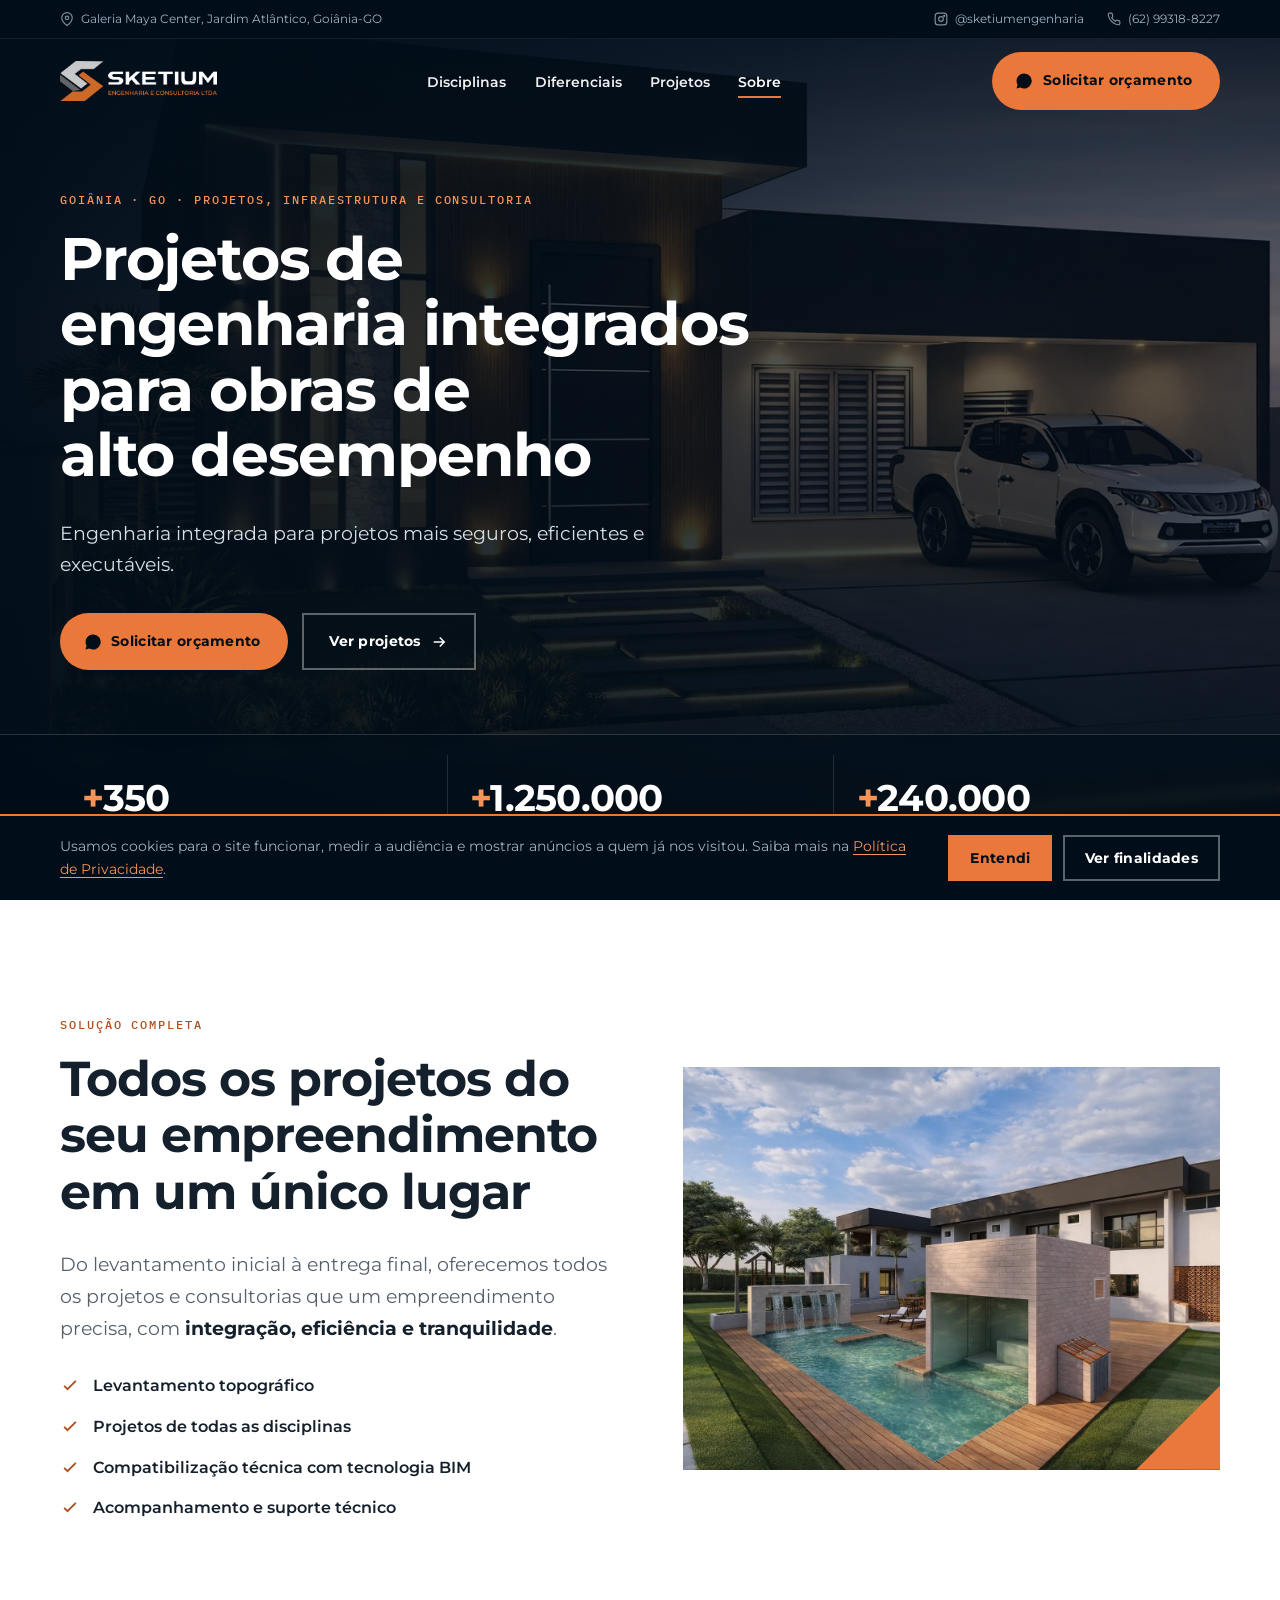
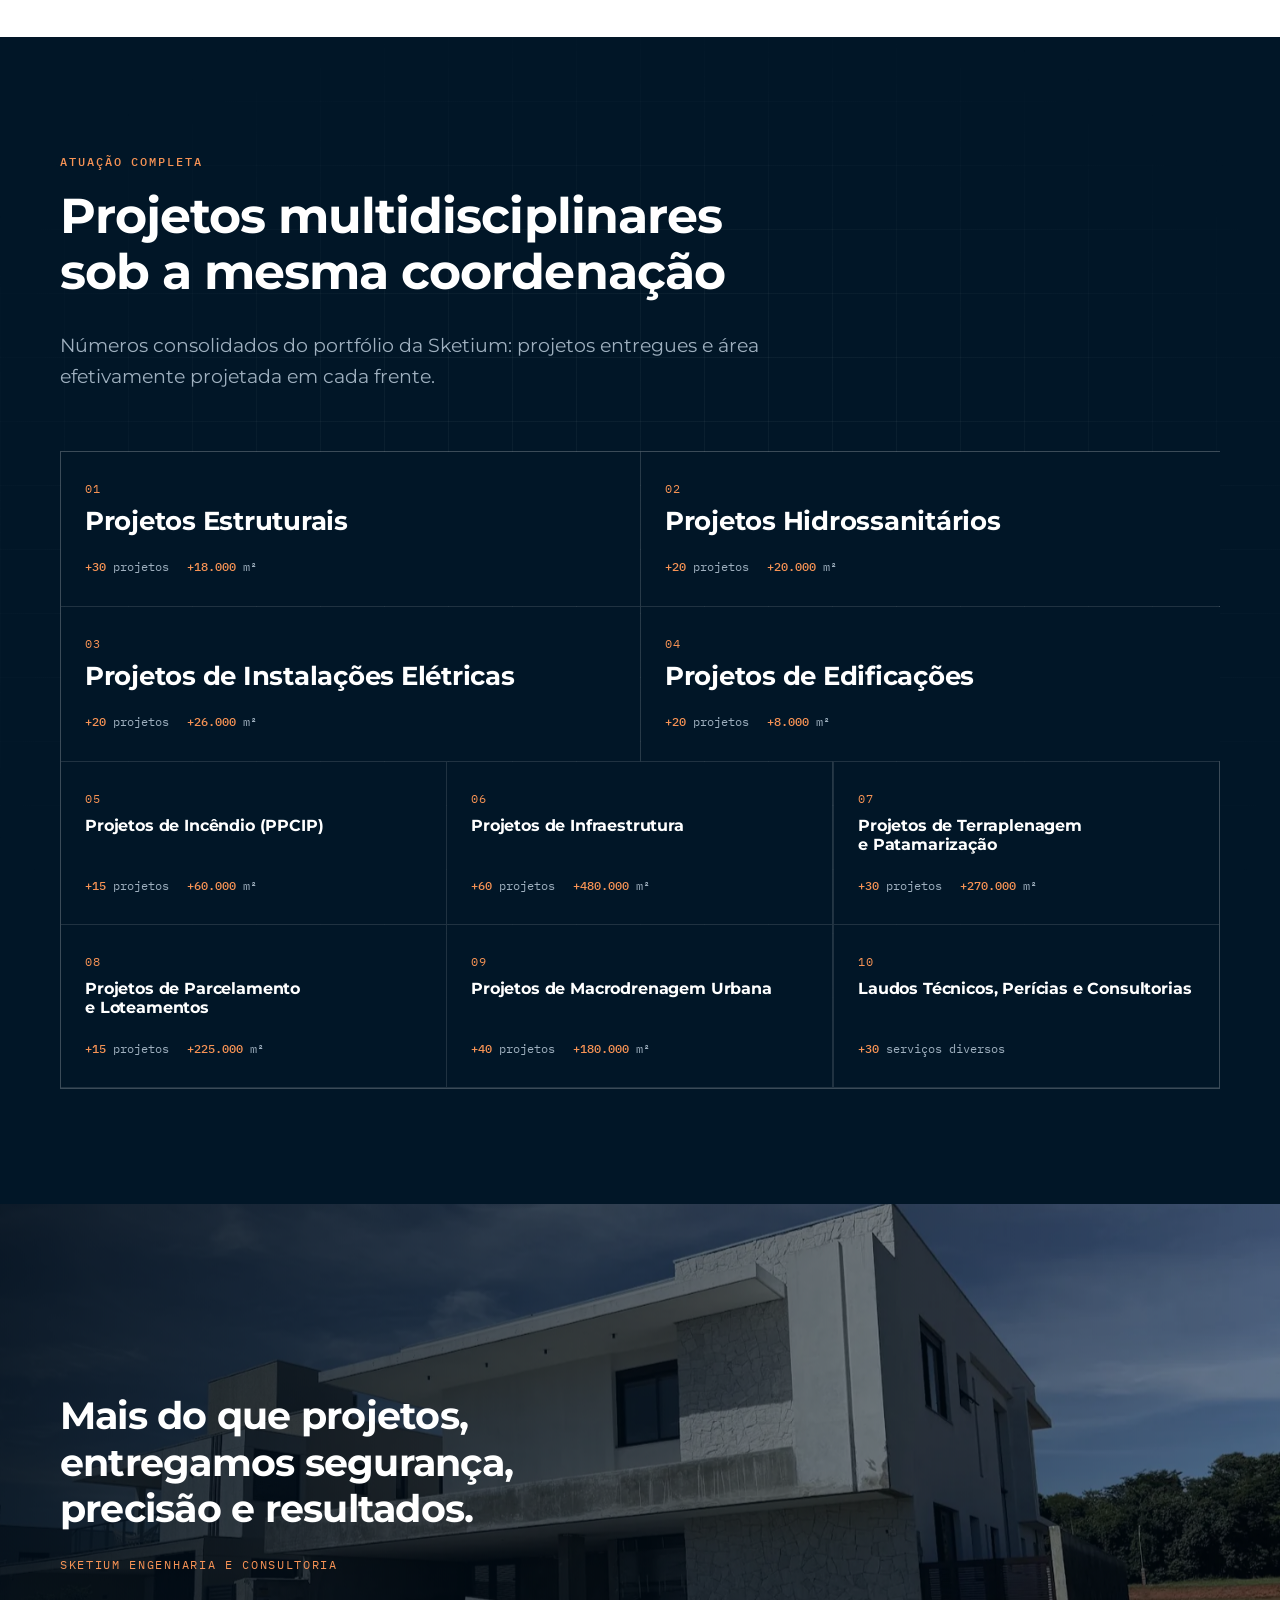
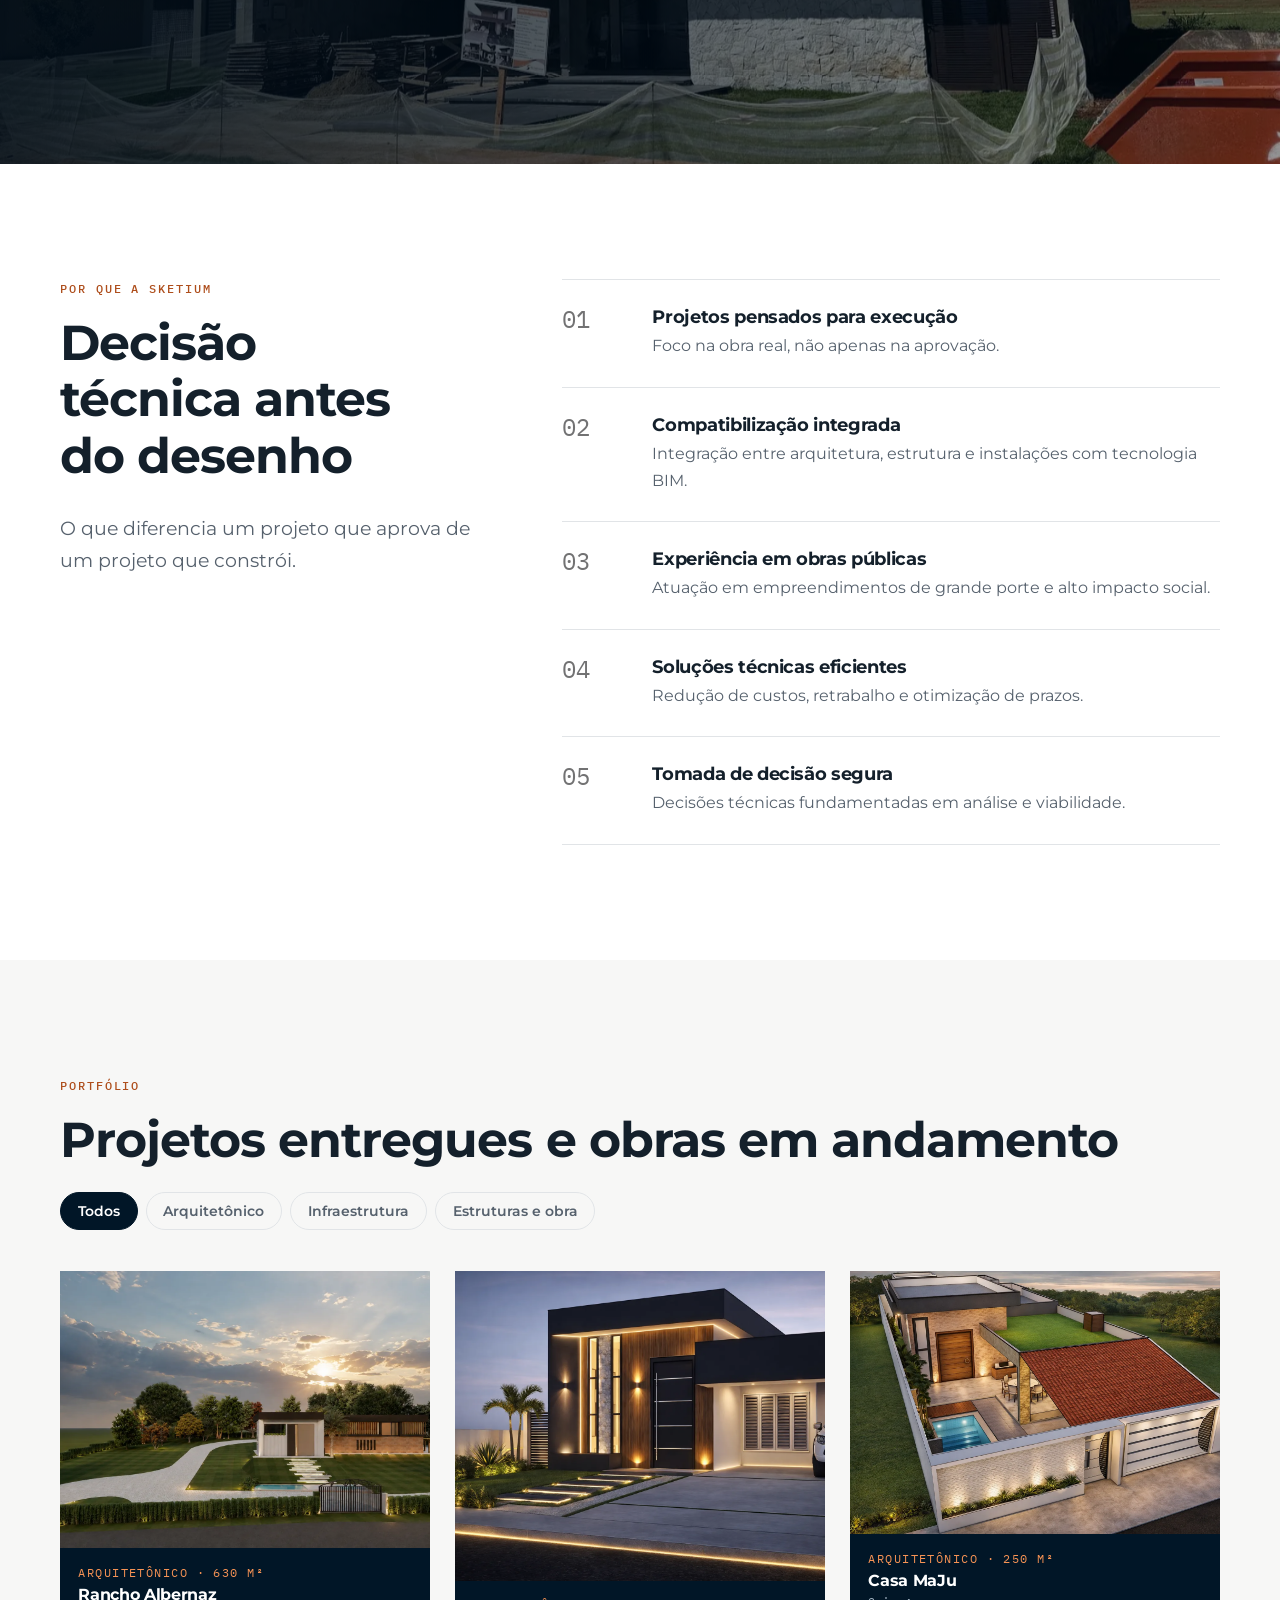
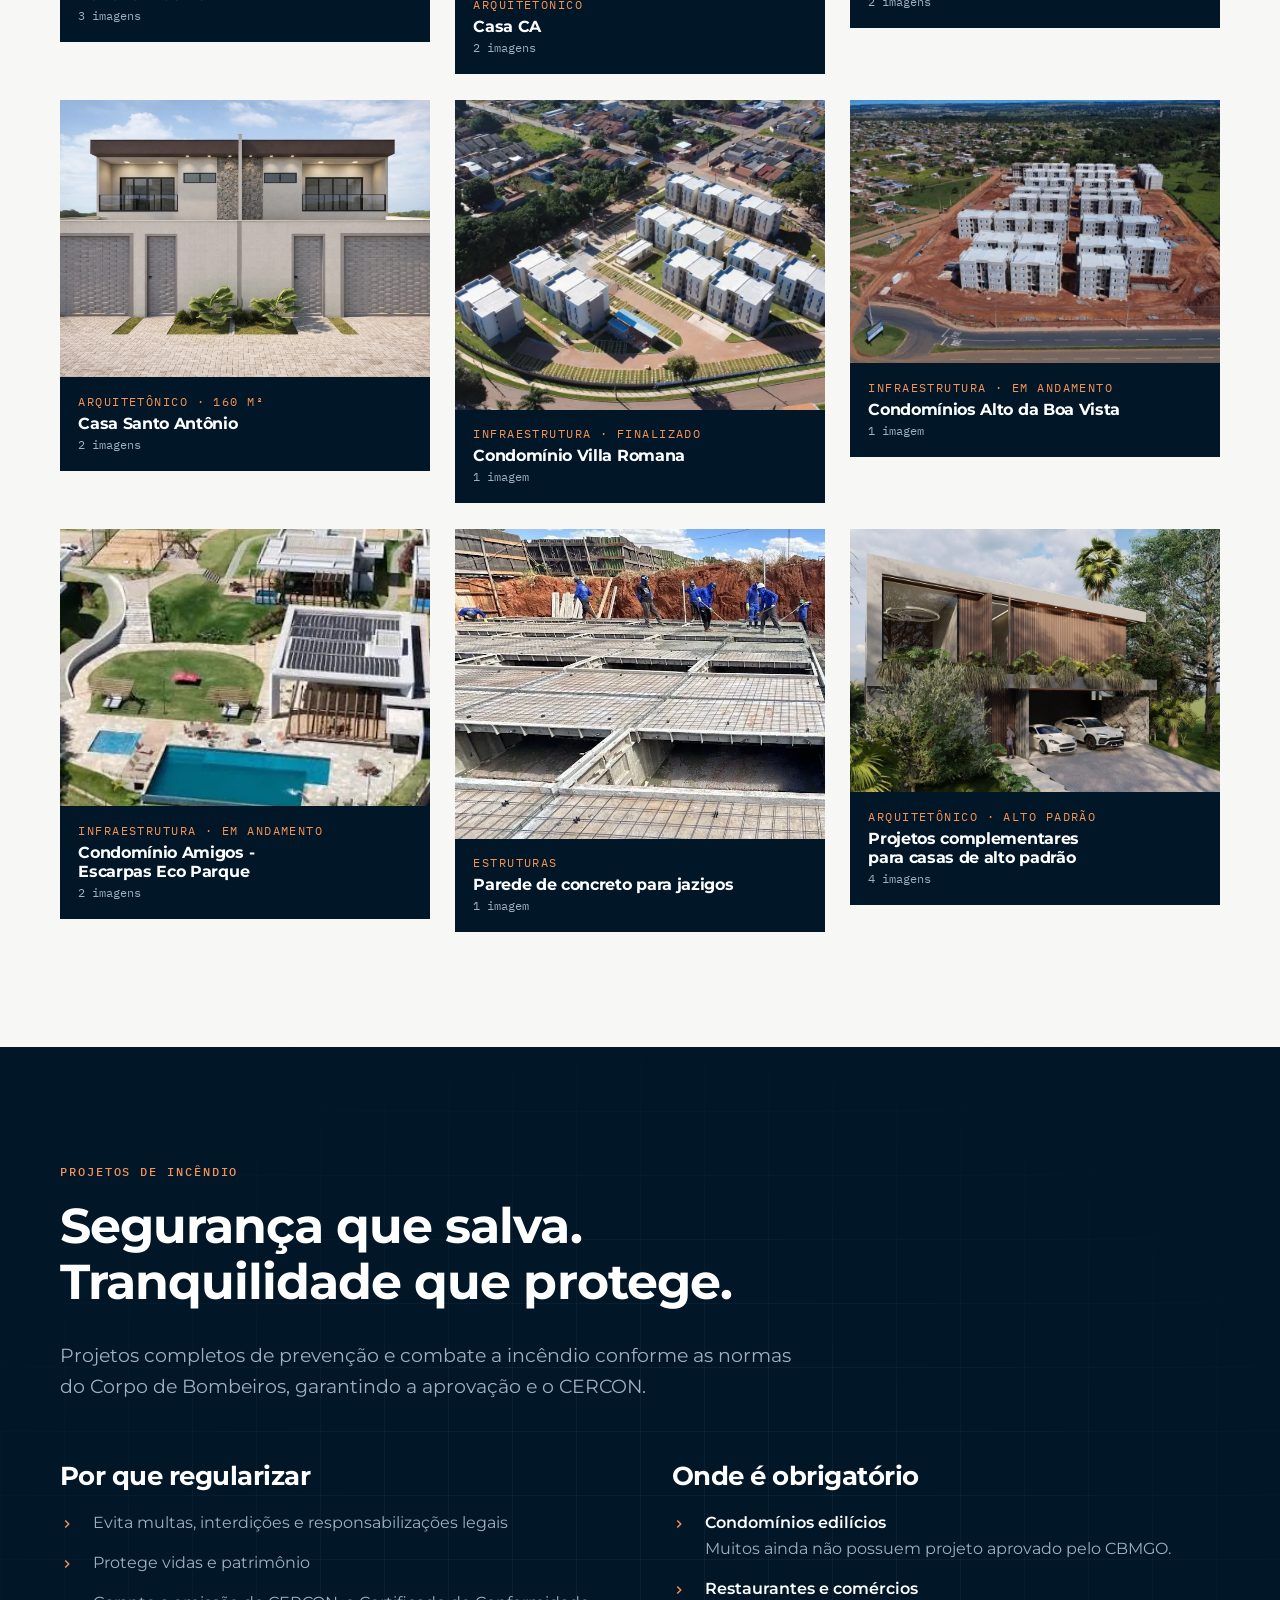
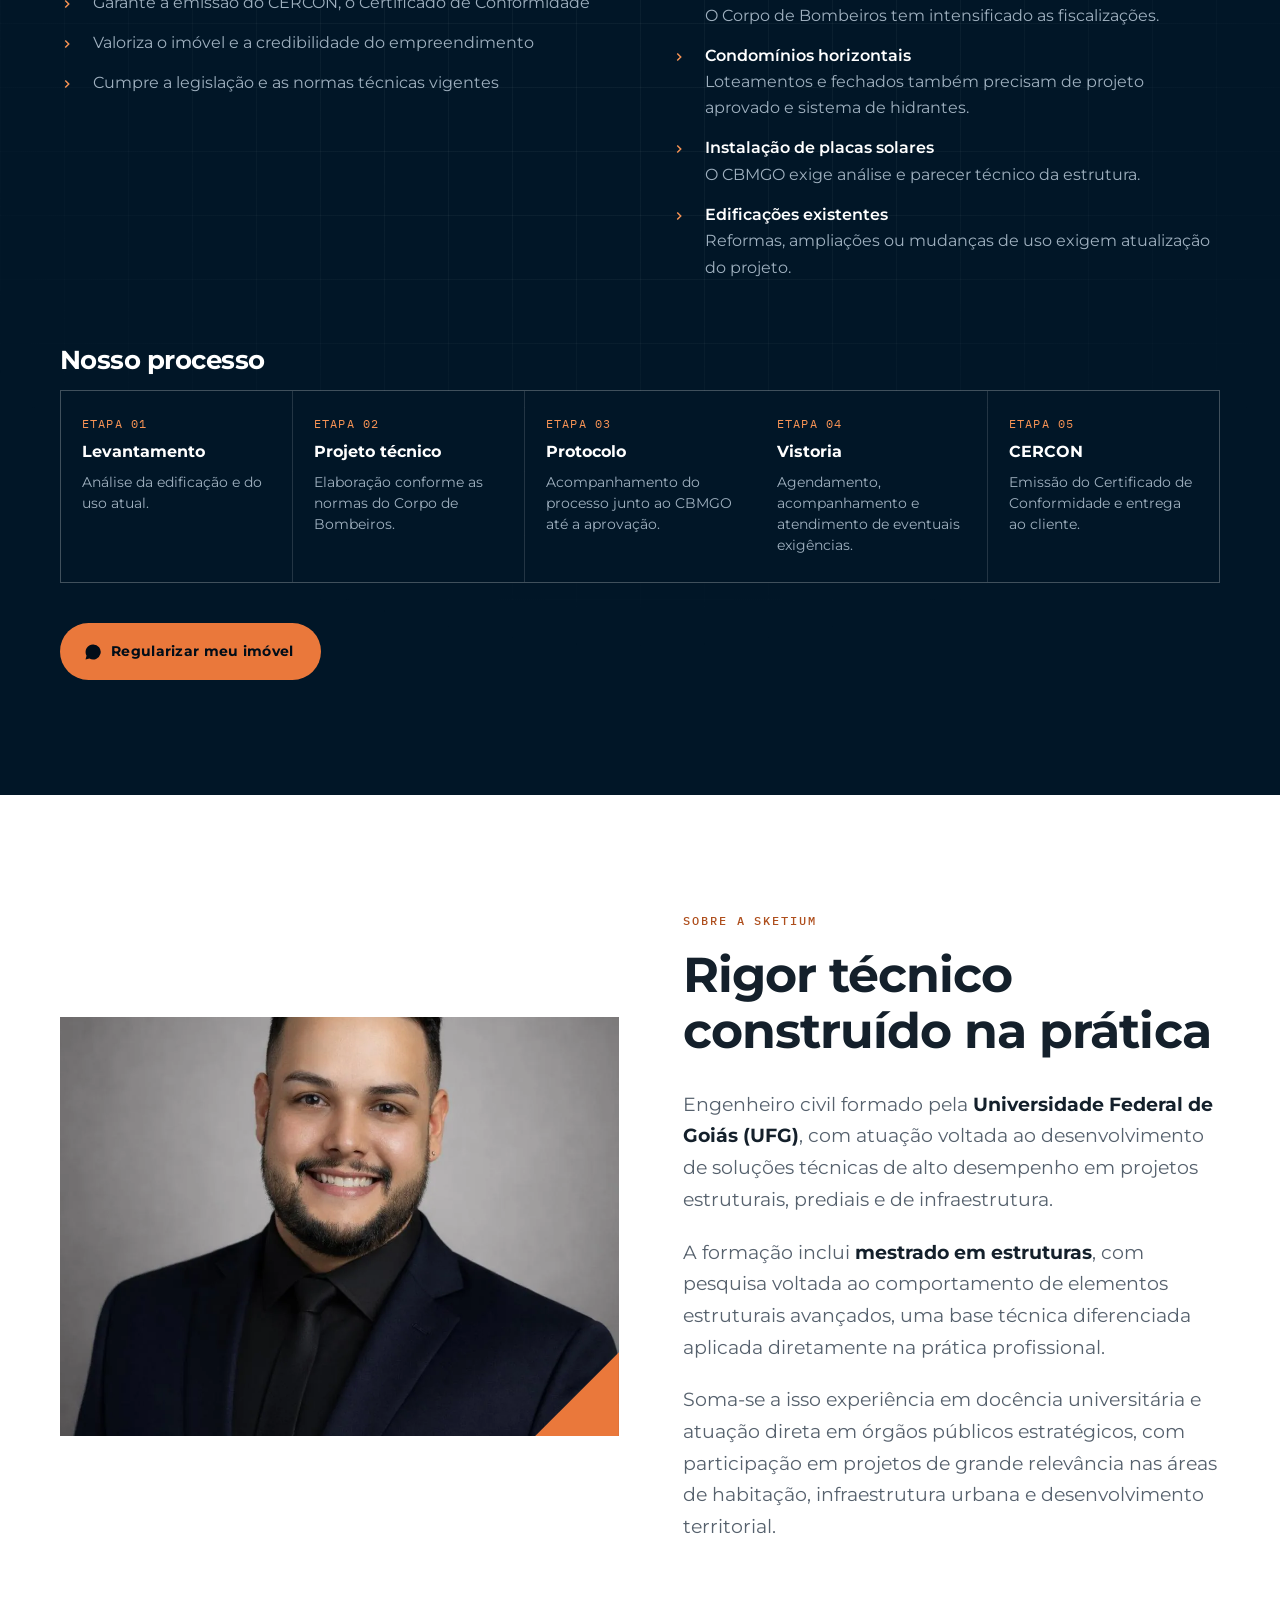
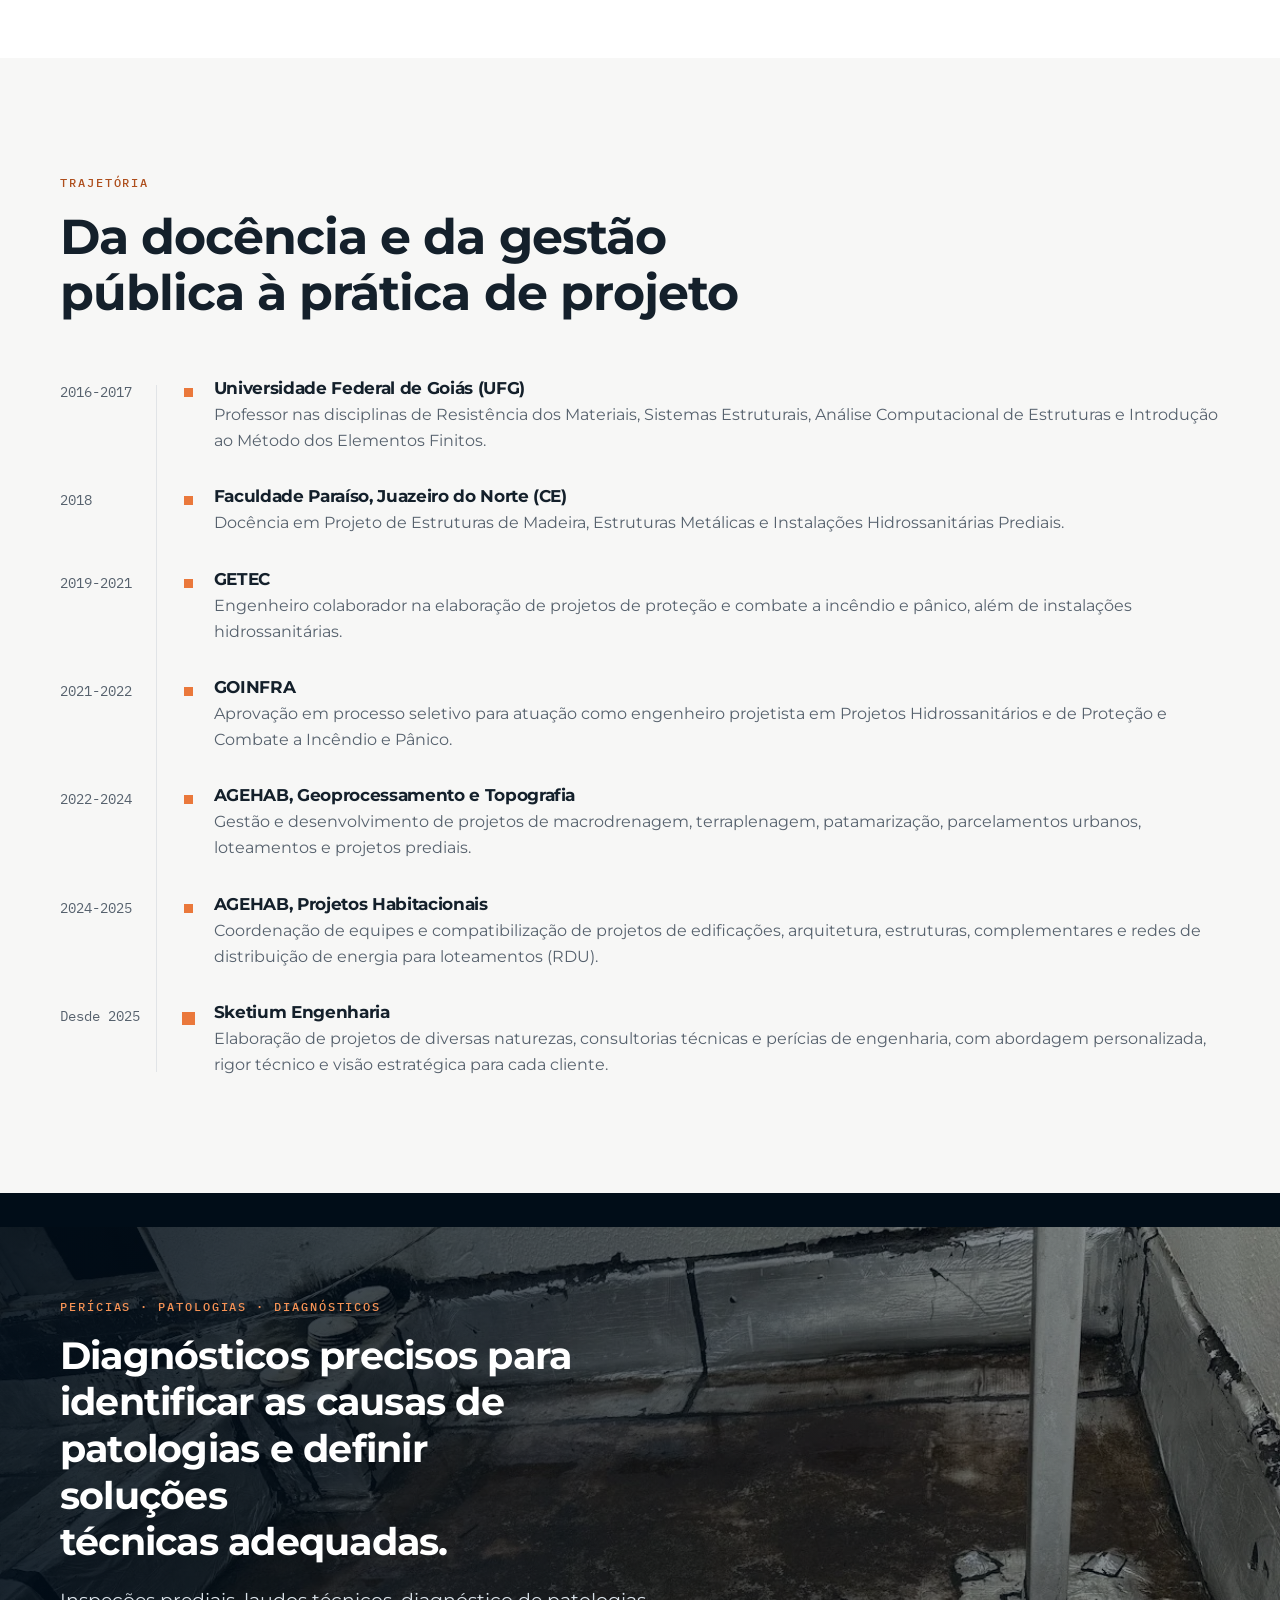
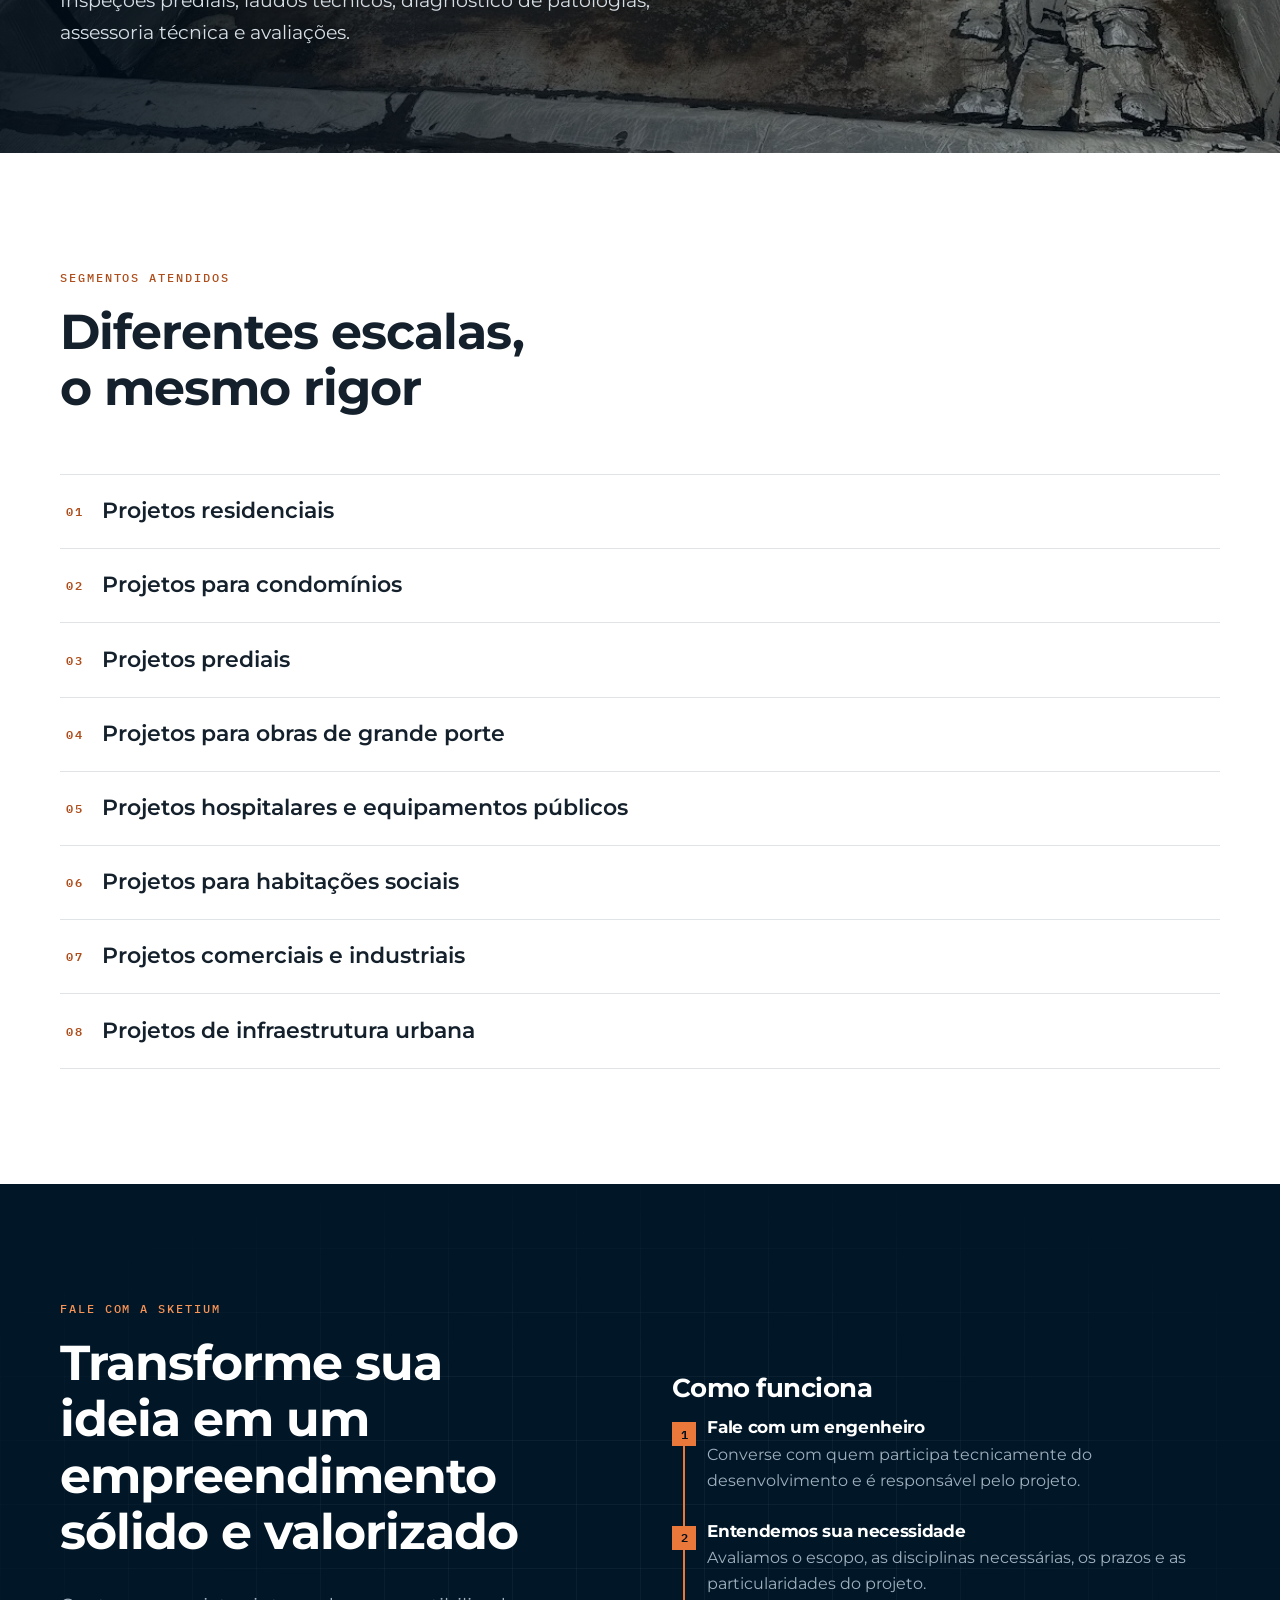
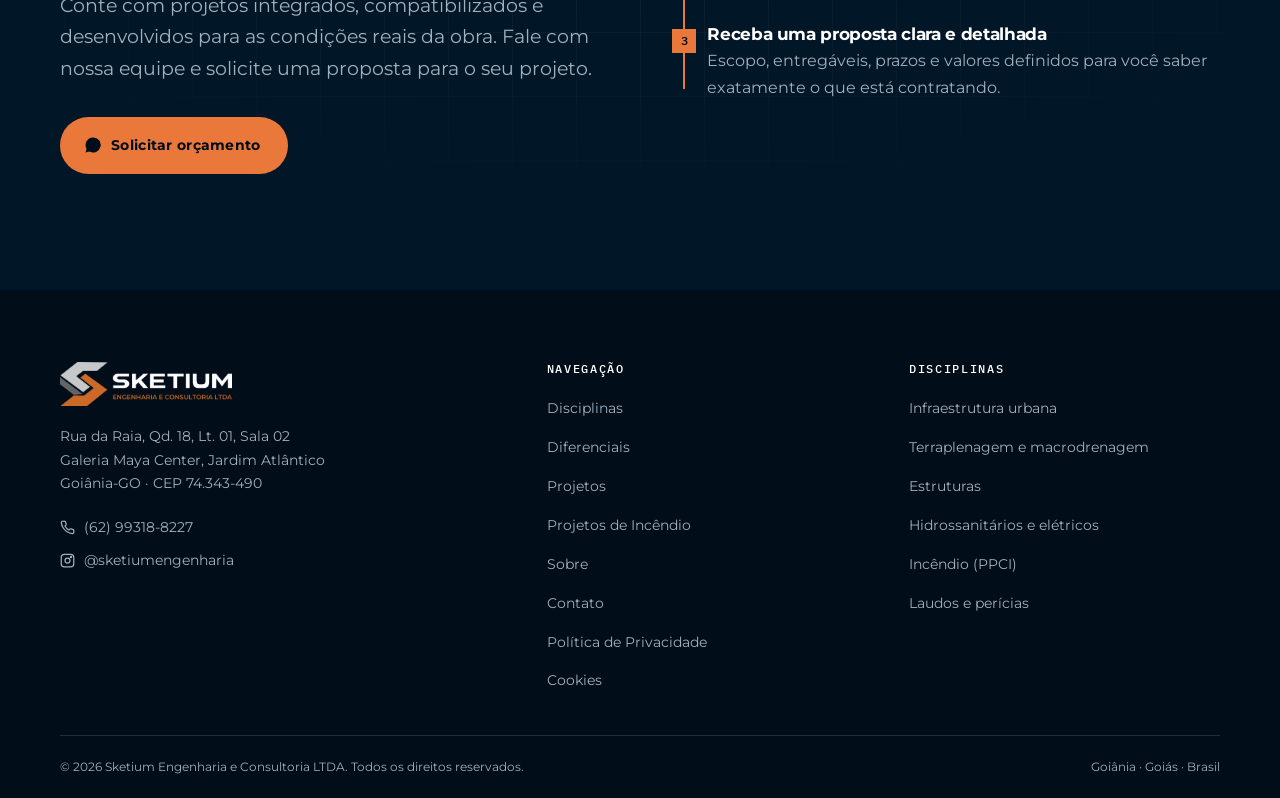
<file: deploy-vercel/index.html>
<!DOCTYPE html>
<html lang="pt-BR">
<head>
<meta charset="utf-8">
<meta name="viewport" content="width=device-width, initial-scale=1">
<!-- BuildV: GTM -->
<!-- Google Tag Manager -->
<script>(function(w,d,s,l,i){w[l]=w[l]||[];w[l].push({'gtm.start':
new Date().getTime(),event:'gtm.js'});var f=d.getElementsByTagName(s)[0],
j=d.createElement(s),dl=l!='dataLayer'?'&l='+l:'';j.async=true;j.src=
'https://www.googletagmanager.com/gtm.js?id='+i+dl;f.parentNode.insertBefore(j,f);
})(window,document,'script','dataLayer','GTM-NHPWLJ4F');</script>
<!-- End Google Tag Manager -->
<!-- /BuildV: GTM -->
<title>Sketium Engenharia | Projetos, Infraestrutura e Consultoria em Goiânia-GO</title>
<meta name="description" content="Engenharia de alto desempenho para empreendimentos de médio e grande porte. Projetos estruturais, infraestrutura urbana, incêndio (PPCI), laudos e perícias. +350 projetos e +1.250.000 m² projetados. Goiânia-GO.">
<meta name="theme-color" content="#011627">
<link rel="canonical" href="https://www.sketium.com.br/">
<link rel="icon" href="assets/favicon.ico" sizes="any">
<link rel="apple-touch-icon" href="assets/img/favicon-180.png">

<meta property="og:type" content="website">
<meta property="og:locale" content="pt_BR">
<meta property="og:title" content="Sketium Engenharia | Projetos, Infraestrutura e Consultoria">
<meta property="og:description" content="Projetos otimizados, decisões seguras e resultados que valorizam o seu investimento. +350 projetos desenvolvidos em Goiânia-GO.">
<meta property="og:image" content="assets/img/hero-casa-ca.webp">

<link rel="preconnect" href="https://fonts.googleapis.com">
<link rel="preconnect" href="https://fonts.gstatic.com" crossorigin>
<link href="https://fonts.googleapis.com/css2?family=Montserrat:wght@400;500;600;700&family=IBM+Plex+Mono:wght@400;500&display=swap" rel="stylesheet">
<link rel="stylesheet" href="css/styles.css?v=2">

<script type="application/ld+json">
{
  "@context": "https://schema.org",
  "@type": "ProfessionalService",
  "name": "Sketium Engenharia e Consultoria LTDA",
  "description": "Engenharia de alto desempenho em projetos, infraestrutura e soluções técnicas para empreendimentos de médio e grande porte.",
  "telephone": "+5562993188227",
  "areaServed": "Goiás, Brasil",
  "address": {
    "@type": "PostalAddress",
    "streetAddress": "Rua da Raia, Qd. 18, Lt. 01, Sala 02, Galeria Maya Center",
    "addressLocality": "Goiânia",
    "addressRegion": "GO",
    "postalCode": "74343-490",
    "addressCountry": "BR"
  },
  "sameAs": ["https://www.instagram.com/sketiumengenharia"]
}
</script>
</head>
<body>
<!-- BuildV: GTM (noscript) -->
<!-- Google Tag Manager (noscript) -->
<noscript><iframe src="https://www.googletagmanager.com/ns.html?id=GTM-NHPWLJ4F"
height="0" width="0" style="display:none;visibility:hidden"></iframe></noscript>
<!-- End Google Tag Manager (noscript) -->
<!-- /BuildV: GTM (noscript) -->

<a class="pular-para-conteudo" href="#conteudo">Pular para o conteúdo</a>

<!-- Loader: sai sozinho por CSS mesmo se o JS falhar -->
<div class="loader" id="loader" role="presentation" aria-hidden="true">
  <img src="assets/img/logo-simbolo.png" alt="" width="600" height="555">
  <span class="loader-barra"><i></i></span>
</div>

<div class="barra-progresso" id="barra-progresso" role="presentation" aria-hidden="true"><i></i></div>

<!-- ============ HEADER ============ -->
<header class="cabecalho" id="cabecalho">
  <div class="topbar">
    <div class="container topbar-inner">
      <span class="topbar-endereco topbar-item">
        <svg viewBox="0 0 24 24" fill="none" stroke="currentColor" stroke-width="2" aria-hidden="true"><path d="M21 10c0 7-9 13-9 13s-9-6-9-13a9 9 0 0 1 18 0Z"/><circle cx="12" cy="10" r="3"/></svg>
        Galeria Maya Center, Jardim Atlântico, Goiânia-GO
      </span>
      <span class="topbar-links">
        <a class="topbar-item" href="https://www.instagram.com/sketiumengenharia" target="_blank" rel="noopener">
          <svg viewBox="0 0 24 24" fill="none" stroke="currentColor" stroke-width="2" aria-hidden="true"><rect x="2" y="2" width="20" height="20" rx="5"/><circle cx="12" cy="12" r="4"/><circle cx="17.5" cy="6.5" r="1"/></svg>
          @sketiumengenharia
        </a>
        <a class="topbar-item" href="tel:+5562993188227">
          <svg viewBox="0 0 24 24" fill="none" stroke="currentColor" stroke-width="2" aria-hidden="true"><path d="M22 16.9v3a2 2 0 0 1-2.2 2 19.8 19.8 0 0 1-8.6-3.1 19.5 19.5 0 0 1-6-6A19.8 19.8 0 0 1 2.1 4.2 2 2 0 0 1 4.1 2h3a2 2 0 0 1 2 1.7c.1 1 .4 1.9.7 2.8a2 2 0 0 1-.5 2.1L8.1 9.9a16 16 0 0 0 6 6l1.3-1.2a2 2 0 0 1 2.1-.5c.9.3 1.8.6 2.8.7a2 2 0 0 1 1.7 2Z"/></svg>
          (62) 99318-8227
        </a>
      </span>
    </div>
  </div>

  <div class="container">
    <nav class="nav" aria-label="Navegação principal">
      <a class="nav-logo" href="#topo" aria-label="Sketium Engenharia, ir para o início">
        <img src="assets/img/logo-sketium-branco.png" alt="Sketium Engenharia e Consultoria" width="900" height="230">
      </a>

      <ul class="nav-menu">
        <li><a href="#disciplinas">Disciplinas</a></li>
        <li><a href="#diferenciais">Diferenciais</a></li>
        <li><a href="#projetos">Projetos</a></li>
        <li><a href="#sobre">Sobre</a></li>
      </ul>

      <div class="nav-acoes">
        <a class="btn btn-primario btn-wa" href="#" data-wa-btn="Menu">
          <svg viewBox="0 0 24 24" fill="currentColor" aria-hidden="true"><path d="M17.5 14.4c-.3-.2-1.7-.9-2-1-.3-.1-.5-.1-.7.1-.2.3-.7 1-.9 1.2-.2.2-.3.2-.6.1-.3-.2-1.2-.5-2.3-1.4-.9-.8-1.4-1.7-1.6-2-.2-.3 0-.5.1-.6l.5-.5c.1-.2.2-.3.3-.5v-.5c0-.2-.7-1.6-.9-2.2-.2-.5-.5-.5-.7-.5h-.6c-.2 0-.5.1-.8.4-.3.3-1 1-1 2.5s1.1 2.9 1.2 3.1c.2.2 2.1 3.2 5.1 4.5.7.3 1.3.5 1.7.6.7.2 1.4.2 1.9.1.6-.1 1.7-.7 2-1.4.2-.7.2-1.2.2-1.4-.1-.1-.3-.2-.6-.3M12 2a10 10 0 0 0-8.6 15L2 22l5.2-1.4A10 10 0 1 0 12 2Z"/></svg>
          Solicitar orçamento
        </a>
        <button class="hamburguer" type="button" id="hamburguer" aria-expanded="false" aria-controls="offcanvas" aria-label="Abrir menu">
          <span></span>
        </button>
      </div>
    </nav>
  </div>
</header>

<div class="veu" id="veu" hidden></div>
<aside class="offcanvas" id="offcanvas" aria-label="Menu" aria-hidden="true">
  <div class="offcanvas-topo">
    <img src="assets/img/logo-simbolo.png" alt="" width="600" height="555" style="height:36px;width:auto">
    <button class="offcanvas-fechar" type="button" id="offcanvas-fechar" aria-label="Fechar menu">&times;</button>
  </div>
  <ul>
    <li><a href="#disciplinas">Disciplinas</a></li>
    <li><a href="#diferenciais">Diferenciais</a></li>
    <li><a href="#projetos">Projetos</a></li>
    <li><a href="#sobre">Sobre</a></li>
    <li><a href="#contato">Contato</a></li>
  </ul>
  <a class="btn btn-primario btn-wa" href="#" data-wa-btn="Menu mobile">
    <svg viewBox="0 0 24 24" fill="currentColor" aria-hidden="true"><path d="M17.5 14.4c-.3-.2-1.7-.9-2-1-.3-.1-.5-.1-.7.1-.2.3-.7 1-.9 1.2-.2.2-.3.2-.6.1-.3-.2-1.2-.5-2.3-1.4-.9-.8-1.4-1.7-1.6-2-.2-.3 0-.5.1-.6l.5-.5c.1-.2.2-.3.3-.5v-.5c0-.2-.7-1.6-.9-2.2-.2-.5-.5-.5-.7-.5h-.6c-.2 0-.5.1-.8.4-.3.3-1 1-1 2.5s1.1 2.9 1.2 3.1c.2.2 2.1 3.2 5.1 4.5.7.3 1.3.5 1.7.6.7.2 1.4.2 1.9.1.6-.1 1.7-.7 2-1.4.2-.7.2-1.2.2-1.4-.1-.1-.3-.2-.6-.3M12 2a10 10 0 0 0-8.6 15L2 22l5.2-1.4A10 10 0 1 0 12 2Z"/></svg>
    Solicitar orçamento
  </a>
</aside>

<main id="conteudo">

<!-- ============ 1. HERO ============ -->
<section class="hero" id="topo" data-bg="dark">
  <div class="hero-fundo">
    <img src="assets/img/hero-casa-ca.webp" alt="Residência de alto padrão projetada pela Sketium, iluminada ao anoitecer" width="1536" height="1024" fetchpriority="high">
  </div>

  <div style="width:100%">
    <div class="container hero-inner">
      <p class="eyebrow">Goiânia · GO · Projetos, Infraestrutura e Consultoria</p>
      <h1>Projetos de engenharia integrados para obras de alto&nbsp;desempenho</h1>
      <p class="hero-lede">Engenharia integrada para projetos mais seguros, eficientes e executáveis.</p>
      <div class="hero-ctas">
        <a class="btn btn-primario btn-wa" href="#" data-wa-btn="Hero">
          <svg viewBox="0 0 24 24" fill="currentColor" aria-hidden="true"><path d="M17.5 14.4c-.3-.2-1.7-.9-2-1-.3-.1-.5-.1-.7.1-.2.3-.7 1-.9 1.2-.2.2-.3.2-.6.1-.3-.2-1.2-.5-2.3-1.4-.9-.8-1.4-1.7-1.6-2-.2-.3 0-.5.1-.6l.5-.5c.1-.2.2-.3.3-.5v-.5c0-.2-.7-1.6-.9-2.2-.2-.5-.5-.5-.7-.5h-.6c-.2 0-.5.1-.8.4-.3.3-1 1-1 2.5s1.1 2.9 1.2 3.1c.2.2 2.1 3.2 5.1 4.5.7.3 1.3.5 1.7.6.7.2 1.4.2 1.9.1.6-.1 1.7-.7 2-1.4.2-.7.2-1.2.2-1.4-.1-.1-.3-.2-.6-.3M12 2a10 10 0 0 0-8.6 15L2 22l5.2-1.4A10 10 0 1 0 12 2Z"/></svg>
          Solicitar orçamento
        </a>
        <a class="btn btn-fantasma" href="#projetos">
          Ver projetos
          <svg class="seta" viewBox="0 0 24 24" fill="none" stroke="currentColor" stroke-width="2" width="18" height="18" aria-hidden="true"><path d="M5 12h14m-6-6 6 6-6 6"/></svg>
        </a>
      </div>
    </div>

    <div class="hero-numeros">
      <div class="container">
        <dl class="hero-numeros-grid">
          <div class="hero-numero">
            <dt class="visualmente-oculto">Projetos desenvolvidos</dt>
            <dd style="margin:0"><b><i>+</i><span data-contador="350">350</span></b><span aria-hidden="true">Projetos desenvolvidos</span></dd>
          </div>
          <div class="hero-numero">
            <dt class="visualmente-oculto">Área total projetada</dt>
            <dd style="margin:0"><b><i>+</i><span data-contador="1250000" data-formato="milhar">1.250.000</span></b><span aria-hidden="true">m² de área total projetada</span></dd>
          </div>
          <div class="hero-numero">
            <dt class="visualmente-oculto">Projetos de infraestrutura condominial</dt>
            <dd style="margin:0"><b><i>+</i><span data-contador="240000" data-formato="milhar">240.000</span></b><span aria-hidden="true">m² em projetos de infraestrutura condominial</span></dd>
          </div>
        </dl>
      </div>
    </div>
  </div>
</section>

<!-- ============ 2. SOLUÇÃO COMPLETA (split) ============ -->
<section class="secao" data-bg="light">
  <div class="container split">
    <div data-reveal data-rv="left">
      <p class="eyebrow">Solução completa</p>
      <h2>Todos os projetos do seu empreendimento em um único&nbsp;lugar</h2>
      <p class="lede">Do levantamento inicial à entrega final, oferecemos todos os projetos e consultorias que um empreendimento precisa, com <strong>integração, eficiência e tranquilidade</strong>.</p>
      <ul class="lista-checks">
        <li><svg viewBox="0 0 24 24" fill="none" stroke="currentColor" stroke-width="2.2" aria-hidden="true"><path d="m5 13 4 4L19 7"/></svg>Levantamento topográfico</li>
        <li><svg viewBox="0 0 24 24" fill="none" stroke="currentColor" stroke-width="2.2" aria-hidden="true"><path d="m5 13 4 4L19 7"/></svg>Projetos de todas as disciplinas</li>
        <li><svg viewBox="0 0 24 24" fill="none" stroke="currentColor" stroke-width="2.2" aria-hidden="true"><path d="m5 13 4 4L19 7"/></svg>Compatibilização técnica com tecnologia BIM</li>
        <li><svg viewBox="0 0 24 24" fill="none" stroke="currentColor" stroke-width="2.2" aria-hidden="true"><path d="m5 13 4 4L19 7"/></svg>Acompanhamento e suporte técnico</li>
      </ul>
    </div>
    <figure class="split-figura" style="margin:0" data-reveal="fig">
      <img src="assets/img/rancho-albernaz-01.webp" alt="Área de lazer com piscina do Rancho Albernaz, projeto residencial de alto padrão da Sketium" width="1500" height="1000" loading="lazy">
    </figure>
  </div>
</section>

<!-- ============ 3. DISCIPLINAS ============ -->
<section class="secao bg-dark" id="disciplinas" data-bg="dark">
  <div class="container">
    <div class="secao-cabecalho" data-reveal>
      <p class="eyebrow">Atuação completa</p>
      <h2>Projetos multidisciplinares sob a mesma coordenação</h2>
      <p class="lede">Números consolidados do portfólio da Sketium: projetos entregues e área efetivamente projetada em cada frente.</p>
    </div>

    <div class="disciplinas">
      <article class="disciplina disciplina--grande" data-reveal>
        <span class="disciplina-ord">01</span>
        <h3>Projetos Estruturais</h3>
        <p class="disciplina-metricas"><span><b>+30</b> projetos</span><span><b>+18.000</b> m²</span></p>
      </article>
      <article class="disciplina disciplina--grande" data-reveal>
        <span class="disciplina-ord">02</span>
        <h3>Projetos Hidrossanitários</h3>
        <p class="disciplina-metricas"><span><b>+20</b> projetos</span><span><b>+20.000</b> m²</span></p>
      </article>
      <article class="disciplina disciplina--grande" data-reveal>
        <span class="disciplina-ord">03</span>
        <h3>Projetos de Instalações Elétricas</h3>
        <p class="disciplina-metricas"><span><b>+20</b> projetos</span><span><b>+26.000</b> m²</span></p>
      </article>
      <article class="disciplina disciplina--grande" data-reveal>
        <span class="disciplina-ord">04</span>
        <h3>Projetos de Edificações</h3>
        <p class="disciplina-metricas"><span><b>+20</b> projetos</span><span><b>+8.000</b> m²</span></p>
      </article>
      <article class="disciplina" data-reveal>
        <span class="disciplina-ord">05</span>
        <h3>Projetos de Incêndio (PPCIP)</h3>
        <p class="disciplina-metricas"><span><b>+15</b> projetos</span><span><b>+60.000</b> m²</span></p>
      </article>
      <article class="disciplina" data-reveal>
        <span class="disciplina-ord">06</span>
        <h3>Projetos de Infraestrutura</h3>
        <p class="disciplina-metricas"><span><b>+60</b> projetos</span><span><b>+480.000</b> m²</span></p>
      </article>
      <article class="disciplina" data-reveal>
        <span class="disciplina-ord">07</span>
        <h3>Projetos de Terraplenagem e Patamarização</h3>
        <p class="disciplina-metricas"><span><b>+30</b> projetos</span><span><b>+270.000</b> m²</span></p>
      </article>
      <article class="disciplina" data-reveal>
        <span class="disciplina-ord">08</span>
        <h3>Projetos de Parcelamento e Loteamentos</h3>
        <p class="disciplina-metricas"><span><b>+15</b> projetos</span><span><b>+225.000</b> m²</span></p>
      </article>
      <article class="disciplina" data-reveal>
        <span class="disciplina-ord">09</span>
        <h3>Projetos de Macrodrenagem Urbana</h3>
        <p class="disciplina-metricas"><span><b>+40</b> projetos</span><span><b>+180.000</b> m²</span></p>
      </article>
      <article class="disciplina" data-reveal>
        <span class="disciplina-ord">10</span>
        <h3>Laudos Técnicos, Perícias e Consultorias</h3>
        <p class="disciplina-metricas"><span><b>+30</b> serviços diversos</span></p>
      </article>
    </div>
  </div>
</section>

<!-- ============ 4. QUEBRA EDITORIAL ============ -->
<section class="quebra" data-bg="dark" aria-label="Compromisso da Sketium">
  <div class="quebra-fundo" data-parallax="0.10">
    <img src="assets/img/projetos-complementares.webp" alt="Equipe em obra durante a execução de projetos complementares acompanhados pela Sketium" width="1500" height="844" loading="lazy">
  </div>
  <div class="container quebra-inner">
    <blockquote style="margin:0" data-reveal>
      <p class="quebra-titulo">Mais do que projetos, entregamos segurança, precisão e resultados.</p>
      <cite>Sketium Engenharia e Consultoria</cite>
    </blockquote>
  </div>
</section>

<!-- ============ 5. DIFERENCIAIS ============ -->
<section class="secao" id="diferenciais" data-bg="light">
  <div class="container diferenciais-wrap">
    <div data-reveal data-rv="left">
      <p class="eyebrow">Por que a Sketium</p>
      <h2>Decisão técnica antes do desenho</h2>
      <p class="lede">O que diferencia um projeto que aprova de um projeto que constrói.</p>
    </div>

    <ol class="diferenciais-lista">
      <li class="diferencial" data-reveal>
        <span class="diferencial-num dado">01</span>
        <div>
          <h3>Projetos pensados para execução</h3>
          <p>Foco na obra real, não apenas na aprovação.</p>
        </div>
      </li>
      <li class="diferencial" data-reveal>
        <span class="diferencial-num dado">02</span>
        <div>
          <h3>Compatibilização integrada</h3>
          <p>Integração entre arquitetura, estrutura e instalações com tecnologia BIM.</p>
        </div>
      </li>
      <li class="diferencial" data-reveal>
        <span class="diferencial-num dado">03</span>
        <div>
          <h3>Experiência em obras públicas</h3>
          <p>Atuação em empreendimentos de grande porte e alto impacto social.</p>
        </div>
      </li>
      <li class="diferencial" data-reveal>
        <span class="diferencial-num dado">04</span>
        <div>
          <h3>Soluções técnicas eficientes</h3>
          <p>Redução de custos, retrabalho e otimização de prazos.</p>
        </div>
      </li>
      <li class="diferencial" data-reveal>
        <span class="diferencial-num dado">05</span>
        <div>
          <h3>Tomada de decisão segura</h3>
          <p>Decisões técnicas fundamentadas em análise e viabilidade.</p>
        </div>
      </li>
    </ol>
  </div>
</section>

<!-- ============ 6. PORTFÓLIO ============ -->
<section class="secao bg-alt" id="projetos" data-bg="light">
  <div class="container">
    <div class="portfolio-topo">
      <div data-reveal>
        <p class="eyebrow">Portfólio</p>
        <h2 style="margin-bottom:0">Projetos entregues e obras em&nbsp;andamento</h2>
      </div>
      <div class="filtros" role="group" aria-label="Filtrar projetos por disciplina" data-reveal="soft">
        <button class="chip" type="button" data-filtro="todos" aria-pressed="true">Todos</button>
        <button class="chip" type="button" data-filtro="arquitetonico" aria-pressed="false">Arquitetônico</button>
        <button class="chip" type="button" data-filtro="infraestrutura" aria-pressed="false">Infraestrutura</button>
        <button class="chip" type="button" data-filtro="estruturas" aria-pressed="false">Estruturas e obra</button>
      </div>
    </div>

    <div class="grade-portfolio" id="grade-portfolio">

      <figure class="projeto" data-categoria="arquitetonico" data-reveal="fig">
        <button class="projeto-btn" type="button"
          data-galeria="assets/img/rancho-albernaz-03.webp|assets/img/rancho-albernaz-01.webp|assets/img/rancho-albernaz-obra.webp"
          data-legendas="Implantação ao pôr do sol|Área de lazer e piscina|Obra em execução"
          data-titulo="Rancho Albernaz"
          data-ficha="630 m² de alto padrão, com conforto, integração de ambientes e valorização do imóvel">
          <span class="projeto-capa"><img src="assets/img/rancho-albernaz-03.webp" alt="Rancho Albernaz: implantação do projeto residencial de 630 m² ao pôr do sol" width="1600" height="900" loading="lazy"></span>
          <span class="projeto-lupa" aria-hidden="true"><svg viewBox="0 0 24 24" fill="none" stroke="currentColor" stroke-width="2"><circle cx="11" cy="11" r="7"/><path d="m20 20-3.5-3.5M11 8v6M8 11h6"/></svg></span>
          <span class="projeto-corpo">
            <span class="projeto-overline">Arquitetônico · 630 m²</span>
            <h3>Rancho Albernaz</h3>
            <small>3 imagens</small>
          </span>
        </button>
      </figure>

      <figure class="projeto" data-categoria="arquitetonico" data-reveal="fig">
        <button class="projeto-btn" type="button"
          data-galeria="assets/img/hero-casa-ca.webp|assets/img/casa-ca-02.webp"
          data-legendas="Fachada iluminada ao anoitecer|Vista lateral do acesso principal"
          data-titulo="Casa CA"
          data-ficha="Residência de alto padrão, com projeto integrado de arquitetura, estrutura e instalações">
          <span class="projeto-capa"><img src="assets/img/casa-ca-02.webp" alt="Casa CA: fachada da residência de alto padrão com iluminação de destaque" width="1500" height="1000" loading="lazy"></span>
          <span class="projeto-lupa" aria-hidden="true"><svg viewBox="0 0 24 24" fill="none" stroke="currentColor" stroke-width="2"><circle cx="11" cy="11" r="7"/><path d="m20 20-3.5-3.5M11 8v6M8 11h6"/></svg></span>
          <span class="projeto-corpo">
            <span class="projeto-overline">Arquitetônico</span>
            <h3>Casa CA</h3>
            <small>2 imagens</small>
          </span>
        </button>
      </figure>

      <figure class="projeto" data-categoria="arquitetonico" data-reveal="fig">
        <button class="projeto-btn" type="button"
          data-galeria="assets/img/casa-maju-01.webp|assets/img/casa-maju-02.webp"
          data-legendas="Implantação com piscina e área gourmet|Espaço gourmet interno"
          data-titulo="Casa MaJu"
          data-ficha="250 m² térrea, com espaço gourmet para receber família e amigos">
          <span class="projeto-capa"><img src="assets/img/casa-maju-01.webp" alt="Casa MaJu: implantação da residência térrea de 250 m² com piscina e área gourmet" width="1500" height="1000" loading="lazy"></span>
          <span class="projeto-lupa" aria-hidden="true"><svg viewBox="0 0 24 24" fill="none" stroke="currentColor" stroke-width="2"><circle cx="11" cy="11" r="7"/><path d="m20 20-3.5-3.5M11 8v6M8 11h6"/></svg></span>
          <span class="projeto-corpo">
            <span class="projeto-overline">Arquitetônico · 250 m²</span>
            <h3>Casa MaJu</h3>
            <small>2 imagens</small>
          </span>
        </button>
      </figure>

      <figure class="projeto" data-categoria="arquitetonico" data-reveal="fig">
        <button class="projeto-btn" type="button"
          data-galeria="assets/img/casa-santo-antonio-02.webp|assets/img/casa-santo-antonio-01.webp"
          data-legendas="Fachada frontal dos sobrados|Vista lateral do conjunto"
          data-titulo="Casa Santo Antônio"
          data-ficha="160 m² por sobrado. Uma unidade para moradia e outra para geração de renda">
          <span class="projeto-capa"><img src="assets/img/casa-santo-antonio-02.webp" alt="Casa Santo Antônio: fachada dos dois sobrados geminados de 160 m² cada" width="1500" height="1000" loading="lazy"></span>
          <span class="projeto-lupa" aria-hidden="true"><svg viewBox="0 0 24 24" fill="none" stroke="currentColor" stroke-width="2"><circle cx="11" cy="11" r="7"/><path d="m20 20-3.5-3.5M11 8v6M8 11h6"/></svg></span>
          <span class="projeto-corpo">
            <span class="projeto-overline">Arquitetônico · 160 m²</span>
            <h3>Casa Santo Antônio</h3>
            <small>2 imagens</small>
          </span>
        </button>
      </figure>

      <figure class="projeto" data-categoria="infraestrutura" data-reveal="fig">
        <button class="projeto-btn" type="button"
          data-galeria="assets/img/villa-romana.webp"
          data-legendas="Vista aérea do condomínio finalizado"
          data-titulo="Condomínio Villa Romana"
          data-ficha="Finalizado. Elaboração dos projetos de infraestrutura">
          <span class="projeto-capa"><img src="assets/img/villa-romana.webp" alt="Vista aérea do Condomínio Villa Romana finalizado, com projetos de infraestrutura da Sketium" width="1400" height="788" loading="lazy"></span>
          <span class="projeto-lupa" aria-hidden="true"><svg viewBox="0 0 24 24" fill="none" stroke="currentColor" stroke-width="2"><circle cx="11" cy="11" r="7"/><path d="m20 20-3.5-3.5M11 8v6M8 11h6"/></svg></span>
          <span class="projeto-corpo">
            <span class="projeto-overline">Infraestrutura · Finalizado</span>
            <h3>Condomínio Villa Romana</h3>
            <small>1 imagem</small>
          </span>
        </button>
      </figure>

      <figure class="projeto" data-categoria="infraestrutura" data-reveal="fig">
        <button class="projeto-btn" type="button"
          data-galeria="assets/img/alto-da-boa-vista.webp"
          data-legendas="Vista aérea da obra em andamento"
          data-titulo="Condomínios Alto da Boa Vista"
          data-ficha="Em andamento. Projetos de infraestrutura condominial">
          <span class="projeto-capa"><img src="assets/img/alto-da-boa-vista.webp" alt="Vista aérea dos Condomínios Alto da Boa Vista em obras, com infraestrutura condominial projetada pela Sketium" width="1280" height="720" loading="lazy"></span>
          <span class="projeto-lupa" aria-hidden="true"><svg viewBox="0 0 24 24" fill="none" stroke="currentColor" stroke-width="2"><circle cx="11" cy="11" r="7"/><path d="m20 20-3.5-3.5M11 8v6M8 11h6"/></svg></span>
          <span class="projeto-corpo">
            <span class="projeto-overline">Infraestrutura · Em andamento</span>
            <h3>Condomínios Alto da Boa Vista</h3>
            <small>1 imagem</small>
          </span>
        </button>
      </figure>

      <figure class="projeto" data-categoria="infraestrutura" data-reveal="fig">
        <button class="projeto-btn" type="button"
          data-galeria="assets/img/condominio-amigos-01.webp|assets/img/lado-corumba.webp"
          data-legendas="Vista aérea do Condomínio Amigos - Escarpas Eco Parque|Obra em andamento no condomínio"
          data-titulo="Condomínio Amigos - Escarpas Eco Parque"
          data-ficha="Em andamento. Projetos complementares">
          <span class="projeto-capa"><img src="assets/img/condominio-amigos-01.webp" alt="Vista aérea do Condomínio Amigos - Escarpas Eco Parque, com projetos da Sketium" width="335" height="597" loading="lazy"></span>
          <span class="projeto-lupa" aria-hidden="true"><svg viewBox="0 0 24 24" fill="none" stroke="currentColor" stroke-width="2"><circle cx="11" cy="11" r="7"/><path d="m20 20-3.5-3.5M11 8v6M8 11h6"/></svg></span>
          <span class="projeto-corpo">
            <span class="projeto-overline">Infraestrutura · Em andamento</span>
            <h3>Condomínio Amigos - Escarpas Eco Parque</h3>
            <small>2 imagens</small>
          </span>
        </button>
      </figure>

      <figure class="projeto" data-categoria="estruturas" data-reveal="fig">
        <button class="projeto-btn" type="button"
          data-galeria="assets/img/jazigos.webp"
          data-legendas="Execução da parede de concreto"
          data-titulo="Parede de concreto para jazigos"
          data-ficha="Projeto estrutural de parede de concreto, executado em obra">
          <span class="projeto-capa"><img src="assets/img/jazigos.webp" alt="Execução da parede de concreto projetada pela Sketium para jazigos" width="701" height="911" loading="lazy"></span>
          <span class="projeto-lupa" aria-hidden="true"><svg viewBox="0 0 24 24" fill="none" stroke="currentColor" stroke-width="2"><circle cx="11" cy="11" r="7"/><path d="m20 20-3.5-3.5M11 8v6M8 11h6"/></svg></span>
          <span class="projeto-corpo">
            <span class="projeto-overline">Estruturas</span>
            <h3>Parede de concreto para jazigos</h3>
            <small>1 imagem</small>
          </span>
        </button>
      </figure>

      <figure class="projeto" data-categoria="estruturas" data-reveal="fig">
        <button class="projeto-btn" type="button"
          data-galeria="assets/img/jds-londres-fachada.webp|assets/img/jds-londres-complementares.webp|assets/img/jds-franca-executando.webp|assets/img/plateau-dor-rogoski.webp"
          data-legendas="JDS Londres — fachada|JDS Londres — projetos complementares (BIM)|JDS França — execução em obra|Plateau Dor Rogoski"
          data-titulo="Projetos complementares para casas de alto padrão"
          data-ficha="Projetos complementares compatibilizados para residências de alto padrão">
          <span class="projeto-capa"><img src="assets/img/jds-londres-fachada.webp" alt="JDS Londres: fachada de residência de alto padrão projetada pela Sketium" width="1280" height="720" loading="lazy"></span>
          <span class="projeto-lupa" aria-hidden="true"><svg viewBox="0 0 24 24" fill="none" stroke="currentColor" stroke-width="2"><circle cx="11" cy="11" r="7"/><path d="m20 20-3.5-3.5M11 8v6M8 11h6"/></svg></span>
          <span class="projeto-corpo">
            <span class="projeto-overline">Arquitetônico · Alto padrão</span>
            <h3>Projetos complementares para casas de alto padrão</h3>
            <small>4 imagens</small>
          </span>
        </button>
      </figure>

    </div>
    <p class="lede" id="portfolio-vazio" hidden style="margin-top:2rem">Nenhum projeto nesta disciplina.</p>
  </div>
</section>

<!-- ============ 7. INCÊNDIO ============ -->
<section class="secao bg-dark" id="incendio" data-bg="dark">
  <div class="container">
    <div class="secao-cabecalho" data-reveal>
      <p class="eyebrow">Projetos de Incêndio</p>
      <h2>Segurança que&nbsp;salva. Tranquilidade que&nbsp;protege.</h2>
      <p class="lede">Projetos completos de prevenção e combate a incêndio conforme as normas do Corpo de Bombeiros, garantindo a aprovação e o CERCON.</p>
    </div>

    <div class="incendio-grid">
      <div data-reveal data-rv="left">
        <h3 class="h-menor">Por que regularizar</h3>
        <ul class="lista-marcada">
          <li><svg viewBox="0 0 24 24" fill="none" stroke="currentColor" stroke-width="2.5" aria-hidden="true"><path d="m9 6 6 6-6 6"/></svg><span>Evita multas, interdições e responsabilizações legais</span></li>
          <li><svg viewBox="0 0 24 24" fill="none" stroke="currentColor" stroke-width="2.5" aria-hidden="true"><path d="m9 6 6 6-6 6"/></svg><span>Protege vidas e patrimônio</span></li>
          <li><svg viewBox="0 0 24 24" fill="none" stroke="currentColor" stroke-width="2.5" aria-hidden="true"><path d="m9 6 6 6-6 6"/></svg><span>Garante a emissão do CERCON, o Certificado de Conformidade</span></li>
          <li><svg viewBox="0 0 24 24" fill="none" stroke="currentColor" stroke-width="2.5" aria-hidden="true"><path d="m9 6 6 6-6 6"/></svg><span>Valoriza o imóvel e a credibilidade do empreendimento</span></li>
          <li><svg viewBox="0 0 24 24" fill="none" stroke="currentColor" stroke-width="2.5" aria-hidden="true"><path d="m9 6 6 6-6 6"/></svg><span>Cumpre a legislação e as normas técnicas vigentes</span></li>
        </ul>
      </div>

      <div data-reveal data-rv="right">
        <h3 class="h-menor">Onde é obrigatório</h3>
        <ul class="lista-marcada">
          <li><svg viewBox="0 0 24 24" fill="none" stroke="currentColor" stroke-width="2.5" aria-hidden="true"><path d="m9 6 6 6-6 6"/></svg><span><b>Condomínios edilícios</b>Muitos ainda não possuem projeto aprovado pelo CBMGO.</span></li>
          <li><svg viewBox="0 0 24 24" fill="none" stroke="currentColor" stroke-width="2.5" aria-hidden="true"><path d="m9 6 6 6-6 6"/></svg><span><b>Restaurantes e comércios</b>O Corpo de Bombeiros tem intensificado as fiscalizações.</span></li>
          <li><svg viewBox="0 0 24 24" fill="none" stroke="currentColor" stroke-width="2.5" aria-hidden="true"><path d="m9 6 6 6-6 6"/></svg><span><b>Condomínios horizontais</b>Loteamentos e fechados também precisam de projeto aprovado e sistema de hidrantes.</span></li>
          <li><svg viewBox="0 0 24 24" fill="none" stroke="currentColor" stroke-width="2.5" aria-hidden="true"><path d="m9 6 6 6-6 6"/></svg><span><b>Instalação de placas solares</b>O CBMGO exige análise e parecer técnico da estrutura.</span></li>
          <li><svg viewBox="0 0 24 24" fill="none" stroke="currentColor" stroke-width="2.5" aria-hidden="true"><path d="m9 6 6 6-6 6"/></svg><span><b>Edificações existentes</b>Reformas, ampliações ou mudanças de uso exigem atualização do projeto.</span></li>
        </ul>
      </div>
    </div>

    <h3 class="h-menor" data-reveal>Nosso processo</h3>
    <div class="processo">
      <div class="processo-etapa" data-reveal>
        <span class="dado">ETAPA 01</span><b>Levantamento</b><span>Análise da edificação e do uso atual.</span>
      </div>
      <div class="processo-etapa" data-reveal>
        <span class="dado">ETAPA 02</span><b>Projeto técnico</b><span>Elaboração conforme as normas do Corpo de Bombeiros.</span>
      </div>
      <div class="processo-etapa" data-reveal>
        <span class="dado">ETAPA 03</span><b>Protocolo</b><span>Acompanhamento do processo junto ao CBMGO até a aprovação.</span>
      </div>
      <div class="processo-etapa" data-reveal>
        <span class="dado">ETAPA 04</span><b>Vistoria</b><span>Agendamento, acompanhamento e atendimento de eventuais exigências.</span>
      </div>
      <div class="processo-etapa" data-reveal>
        <span class="dado">ETAPA 05</span><b>CERCON</b><span>Emissão do Certificado de Conformidade e entrega ao cliente.</span>
      </div>
    </div>

    <p style="margin-top:2.5rem" data-reveal="soft">
      <a class="btn btn-primario btn-wa" href="#" data-wa-btn="Incêndio">
        <svg viewBox="0 0 24 24" fill="currentColor" aria-hidden="true"><path d="M17.5 14.4c-.3-.2-1.7-.9-2-1-.3-.1-.5-.1-.7.1-.2.3-.7 1-.9 1.2-.2.2-.3.2-.6.1-.3-.2-1.2-.5-2.3-1.4-.9-.8-1.4-1.7-1.6-2-.2-.3 0-.5.1-.6l.5-.5c.1-.2.2-.3.3-.5v-.5c0-.2-.7-1.6-.9-2.2-.2-.5-.5-.5-.7-.5h-.6c-.2 0-.5.1-.8.4-.3.3-1 1-1 2.5s1.1 2.9 1.2 3.1c.2.2 2.1 3.2 5.1 4.5.7.3 1.3.5 1.7.6.7.2 1.4.2 1.9.1.6-.1 1.7-.7 2-1.4.2-.7.2-1.2.2-1.4-.1-.1-.3-.2-.6-.3M12 2a10 10 0 0 0-8.6 15L2 22l5.2-1.4A10 10 0 1 0 12 2Z"/></svg>
        Regularizar meu imóvel
      </a>
    </p>
  </div>
</section>

<!-- ============ 8. SOBRE (split invertido) ============ -->
<section class="secao" id="sobre" data-bg="light">
  <div class="container split invertido">
    <figure class="split-figura" style="margin:0" data-reveal="fig">
      <img src="assets/img/foto-perfil.webp" alt="Retrato do engenheiro responsável pela Sketium Engenharia" width="1024" height="1024" loading="lazy">
    </figure>
    <div data-reveal data-rv="right">
      <p class="eyebrow">Sobre a Sketium</p>
      <h2>Rigor técnico construído na prática</h2>
      <p class="lede">Engenheiro civil formado pela <strong>Universidade Federal de Goiás (UFG)</strong>, com atuação voltada ao desenvolvimento de soluções técnicas de alto desempenho em projetos estruturais, prediais e de infraestrutura.</p>
      <p class="lede">A formação inclui <strong>mestrado em estruturas</strong>, com pesquisa voltada ao comportamento de elementos estruturais avançados, uma base técnica diferenciada aplicada diretamente na prática profissional.</p>
      <p class="lede">Soma-se a isso experiência em docência universitária e atuação direta em órgãos públicos estratégicos, com participação em projetos de grande relevância nas áreas de habitação, infraestrutura urbana e desenvolvimento territorial.</p>
    </div>
  </div>
</section>

<!-- ============ 9. TRAJETÓRIA ============ -->
<section class="secao bg-alt" data-bg="light">
  <div class="container">
    <div class="secao-cabecalho" data-reveal>
      <p class="eyebrow">Trajetória</p>
      <h2>Da docência e da gestão pública à prática de&nbsp;projeto</h2>
    </div>
    <ol class="timeline">
      <li class="tl-item" data-reveal>
        <span class="tl-ano">2016-2017</span>
        <div class="tl-corpo">
          <h3>Universidade Federal de Goiás (UFG)</h3>
          <p>Professor nas disciplinas de Resistência dos Materiais, Sistemas Estruturais, Análise Computacional de Estruturas e Introdução ao Método dos Elementos Finitos.</p>
        </div>
      </li>
      <li class="tl-item" data-reveal>
        <span class="tl-ano">2018</span>
        <div class="tl-corpo">
          <h3>Faculdade Paraíso, Juazeiro do Norte (CE)</h3>
          <p>Docência em Projeto de Estruturas de Madeira, Estruturas Metálicas e Instalações Hidrossanitárias Prediais.</p>
        </div>
      </li>
      <li class="tl-item" data-reveal>
        <span class="tl-ano">2019-2021</span>
        <div class="tl-corpo">
          <h3>GETEC</h3>
          <p>Engenheiro colaborador na elaboração de projetos de proteção e combate a incêndio e pânico, além de instalações hidrossanitárias.</p>
        </div>
      </li>
      <li class="tl-item" data-reveal>
        <span class="tl-ano">2021-2022</span>
        <div class="tl-corpo">
          <h3>GOINFRA</h3>
          <p>Aprovação em processo seletivo para atuação como engenheiro projetista em Projetos Hidrossanitários e de Proteção e Combate a Incêndio e Pânico.</p>
        </div>
      </li>
      <li class="tl-item" data-reveal>
        <span class="tl-ano">2022-2024</span>
        <div class="tl-corpo">
          <h3>AGEHAB, Geoprocessamento e Topografia</h3>
          <p>Gestão e desenvolvimento de projetos de macrodrenagem, terraplenagem, patamarização, parcelamentos urbanos, loteamentos e projetos prediais.</p>
        </div>
      </li>
      <li class="tl-item" data-reveal>
        <span class="tl-ano">2024-2025</span>
        <div class="tl-corpo">
          <h3>AGEHAB, Projetos Habitacionais</h3>
          <p>Coordenação de equipes e compatibilização de projetos de edificações, arquitetura, estruturas, complementares e redes de distribuição de energia para loteamentos (RDU).</p>
        </div>
      </li>
      <li class="tl-item" data-reveal>
        <span class="tl-ano">Desde 2025</span>
        <div class="tl-corpo">
          <h3>Sketium Engenharia</h3>
          <p>Elaboração de projetos de diversas naturezas, consultorias técnicas e perícias de engenharia, com abordagem personalizada, rigor técnico e visão estratégica para cada cliente.</p>
        </div>
      </li>
    </ol>
  </div>
</section>

<!-- ============ 10. QUEBRA EDITORIAL 2 ============ -->
<section class="quebra" data-bg="dark" aria-label="Consultoria, perícias e inspeções">
  <div class="quebra-fundo" data-parallax="0.09">
    <img src="assets/img/pericia-patologia-cobertura.webp" alt="Perícia técnica: patologia em cobertura, com infiltração e deterioração da impermeabilização" width="1215" height="746" loading="lazy">
  </div>
  <div class="container quebra-inner">
    <div data-reveal>
      <p class="eyebrow">Perícias · Patologias · Diagnósticos</p>
      <p class="quebra-titulo">Diagnósticos precisos para identificar as causas de patologias e definir soluções técnicas&nbsp;adequadas.</p>
      <p class="lede" style="color:#D7DFE6;margin-top:1.2rem;max-width:46ch">Inspeções prediais, laudos técnicos, diagnóstico de patologias, assessoria técnica e avaliações.</p>
    </div>
  </div>
</section>

<!-- ============ 11. SEGMENTOS ============ -->
<section class="secao" data-bg="light">
  <div class="container">
    <div class="secao-cabecalho" data-reveal>
      <p class="eyebrow">Segmentos atendidos</p>
      <h2>Diferentes escalas, o mesmo&nbsp;rigor</h2>
    </div>
    <ul class="segmentos">
      <li class="segmento" data-reveal="soft"><span class="dado">01</span><span>Projetos residenciais</span></li>
      <li class="segmento" data-reveal="soft"><span class="dado">02</span><span>Projetos para condomínios</span></li>
      <li class="segmento" data-reveal="soft"><span class="dado">03</span><span>Projetos prediais</span></li>
      <li class="segmento" data-reveal="soft"><span class="dado">04</span><span>Projetos para obras de grande porte</span></li>
      <li class="segmento" data-reveal="soft"><span class="dado">05</span><span>Projetos hospitalares e equipamentos públicos</span></li>
      <li class="segmento" data-reveal="soft"><span class="dado">06</span><span>Projetos para habitações sociais</span></li>
      <li class="segmento" data-reveal="soft"><span class="dado">07</span><span>Projetos comerciais e industriais</span></li>
      <li class="segmento" data-reveal="soft"><span class="dado">08</span><span>Projetos de infraestrutura urbana</span></li>
    </ul>
  </div>
</section>

<!-- ============ 12. CTA FINAL ============ -->
<section class="secao bg-dark" id="contato" data-bg="dark">
  <div class="container cta-grid">
    <div data-reveal data-rv="left">
      <p class="eyebrow">Fale com a Sketium</p>
      <h2>Transforme sua ideia em um empreendimento sólido e&nbsp;valorizado</h2>
      <p class="lede">Conte com projetos integrados, compatibilizados e desenvolvidos para as condições reais da obra. Fale com nossa equipe e solicite uma proposta para o seu projeto.</p>
      <p style="margin-top:2rem">
        <a class="btn btn-primario btn-wa" href="#" data-wa-btn="CTA final">
          <svg viewBox="0 0 24 24" fill="currentColor" aria-hidden="true"><path d="M17.5 14.4c-.3-.2-1.7-.9-2-1-.3-.1-.5-.1-.7.1-.2.3-.7 1-.9 1.2-.2.2-.3.2-.6.1-.3-.2-1.2-.5-2.3-1.4-.9-.8-1.4-1.7-1.6-2-.2-.3 0-.5.1-.6l.5-.5c.1-.2.2-.3.3-.5v-.5c0-.2-.7-1.6-.9-2.2-.2-.5-.5-.5-.7-.5h-.6c-.2 0-.5.1-.8.4-.3.3-1 1-1 2.5s1.1 2.9 1.2 3.1c.2.2 2.1 3.2 5.1 4.5.7.3 1.3.5 1.7.6.7.2 1.4.2 1.9.1.6-.1 1.7-.7 2-1.4.2-.7.2-1.2.2-1.4-.1-.1-.3-.2-.6-.3M12 2a10 10 0 0 0-8.6 15L2 22l5.2-1.4A10 10 0 1 0 12 2Z"/></svg>
          Solicitar orçamento
        </a>
      </p>
    </div>

    <div data-reveal="soft">
      <h3 class="h-menor">Como funciona</h3>
      <ol class="passos" id="passos">
        <li class="passo">
          <b class="dado">1</b>
          <h4>Fale com um engenheiro</h4>
          <p>Converse com quem participa tecnicamente do desenvolvimento e é responsável pelo projeto.</p>
        </li>
        <li class="passo">
          <b class="dado">2</b>
          <h4>Entendemos sua necessidade</h4>
          <p>Avaliamos o escopo, as disciplinas necessárias, os prazos e as particularidades do projeto.</p>
        </li>
        <li class="passo">
          <b class="dado">3</b>
          <h4>Receba uma proposta clara e detalhada</h4>
          <p>Escopo, entregáveis, prazos e valores definidos para você saber exatamente o que está contratando.</p>
        </li>
      </ol>
    </div>
  </div>
</section>

</main>

<!-- ============ FOOTER ============ -->
<footer class="rodape" data-bg="dark">
  <div class="container">
    <div class="rodape-grid">
      <div>
        <span class="rodape-logo">
          <img src="assets/img/logo-sketium-branco.png" alt="Sketium Engenharia e Consultoria" width="900" height="230" loading="lazy">
        </span>
        <address>
          Rua da Raia, Qd. 18, Lt. 01, Sala 02<br>
          Galeria Maya Center, Jardim Atlântico<br>
          Goiânia-GO · CEP 74.343-490
        </address>
        <div class="rodape-contato">
          <a href="tel:+5562993188227">
            <svg viewBox="0 0 24 24" fill="none" stroke="currentColor" stroke-width="2" aria-hidden="true"><path d="M22 16.9v3a2 2 0 0 1-2.2 2 19.8 19.8 0 0 1-8.6-3.1 19.5 19.5 0 0 1-6-6A19.8 19.8 0 0 1 2.1 4.2 2 2 0 0 1 4.1 2h3a2 2 0 0 1 2 1.7c.1 1 .4 1.9.7 2.8a2 2 0 0 1-.5 2.1L8.1 9.9a16 16 0 0 0 6 6l1.3-1.2a2 2 0 0 1 2.1-.5c.9.3 1.8.6 2.8.7a2 2 0 0 1 1.7 2Z"/></svg>
            (62) 99318-8227
          </a>
          <a href="https://www.instagram.com/sketiumengenharia" target="_blank" rel="noopener">
            <svg viewBox="0 0 24 24" fill="none" stroke="currentColor" stroke-width="2" aria-hidden="true"><rect x="2" y="2" width="20" height="20" rx="5"/><circle cx="12" cy="12" r="4"/><circle cx="17.5" cy="6.5" r="1"/></svg>
            @sketiumengenharia
          </a>
        </div>
      </div>

      <div>
        <h4>Navegação</h4>
        <ul>
          <li><a href="#disciplinas">Disciplinas</a></li>
          <li><a href="#diferenciais">Diferenciais</a></li>
          <li><a href="#projetos">Projetos</a></li>
          <li><a href="#incendio">Projetos de Incêndio</a></li>
          <li><a href="#sobre">Sobre</a></li>
          <li><a href="#contato">Contato</a></li>
          <li><a href="politica-de-privacidade.html">Política de Privacidade</a></li>
          <li><a href="politica-de-privacidade.html" data-cookie-prefs>Cookies</a></li>
        </ul>
      </div>

      <div>
        <h4>Disciplinas</h4>
        <ul>
          <li><a href="#disciplinas">Infraestrutura urbana</a></li>
          <li><a href="#disciplinas">Terraplenagem e macrodrenagem</a></li>
          <li><a href="#disciplinas">Estruturas</a></li>
          <li><a href="#disciplinas">Hidrossanitários e elétricos</a></li>
          <li><a href="#incendio">Incêndio (PPCI)</a></li>
          <li><a href="#disciplinas">Laudos e perícias</a></li>
        </ul>
      </div>
    </div>

    <div class="rodape-base">
      <span>&copy; <span id="ano">2026</span> Sketium Engenharia e Consultoria LTDA. Todos os direitos reservados.</span>
      <span>Goiânia · Goiás · Brasil</span>
    </div>
  </div>
</footer>

<!-- ============ LIGHTBOX ============ -->
<div class="lightbox" id="lightbox" role="dialog" aria-modal="true" aria-labelledby="lb-titulo" hidden>
  <button class="lb-btn lb-fechar" type="button" id="lb-fechar" aria-label="Fechar galeria">
    <svg viewBox="0 0 24 24" fill="none" stroke="currentColor" stroke-width="2" aria-hidden="true"><path d="M18 6 6 18M6 6l12 12"/></svg>
  </button>
  <button class="lb-btn lb-prev" type="button" id="lb-prev" aria-label="Imagem anterior">
    <svg viewBox="0 0 24 24" fill="none" stroke="currentColor" stroke-width="2" aria-hidden="true"><path d="m15 18-6-6 6-6"/></svg>
  </button>
  <button class="lb-btn lb-prox" type="button" id="lb-prox" aria-label="Próxima imagem">
    <svg viewBox="0 0 24 24" fill="none" stroke="currentColor" stroke-width="2" aria-hidden="true"><path d="m9 6 6 6-6 6"/></svg>
  </button>

  <figure class="lightbox-figura">
    <img id="lb-img" alt="">
    <figcaption class="lightbox-legenda">
      <span>
        <b id="lb-titulo">Projeto</b>
        <span id="lb-ficha"></span>
      </span>
      <span class="lightbox-contador dado" id="lb-contador" aria-live="polite"></span>
    </figcaption>
  </figure>
</div>


<!-- ============ BANNER DE COOKIES (LGPD) ============ -->
<aside class="cookies" id="cookies" hidden aria-label="Aviso de cookies">
  <div class="container cookies-inner">
    <p>Usamos cookies para o site funcionar, medir a audiência e mostrar anúncios a quem já nos visitou.
       Saiba mais na <a href="politica-de-privacidade.html">Política de Privacidade</a>.</p>
    <div class="cookies-acoes">
      <button class="btn btn-primario" type="button" id="cookies-ok">Entendi</button>
      <button class="btn btn-fantasma" type="button" id="cookies-mais" aria-expanded="false" aria-controls="cookies-fins">Ver finalidades</button>
    </div>
    <ul class="cookies-fins" id="cookies-fins" hidden>
      <li><strong>Essenciais:</strong> fazem o site funcionar.</li>
      <li><strong>Análise:</strong> Google Analytics, para saber quais páginas e botões funcionam.</li>
      <li><strong>Publicidade:</strong> Google Ads, Meta e LinkedIn, para mostrar anúncios a quem já visitou o site.</li>
    </ul>
  </div>
</aside>

<script src="js/app.js" defer></script>
<script src="js/cookies.js?v=2" defer></script>
</body>
</html>
</file>
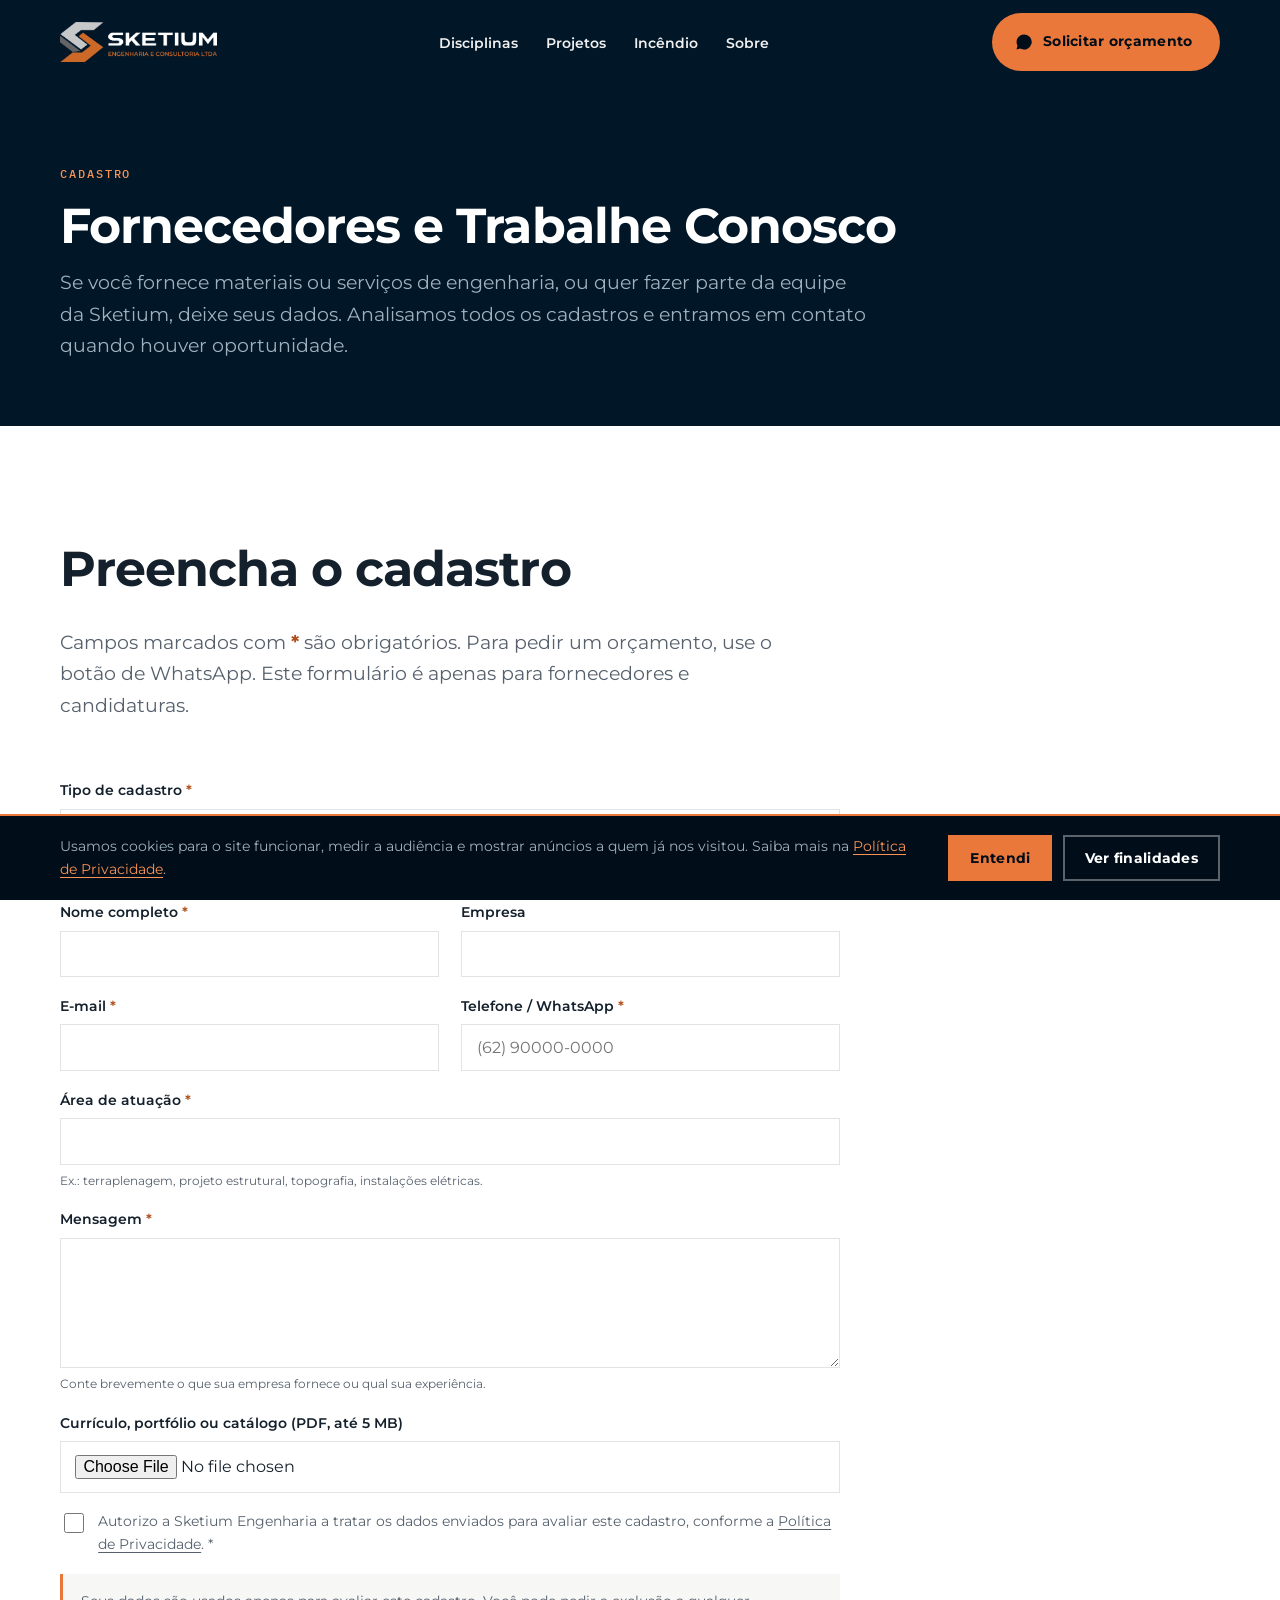
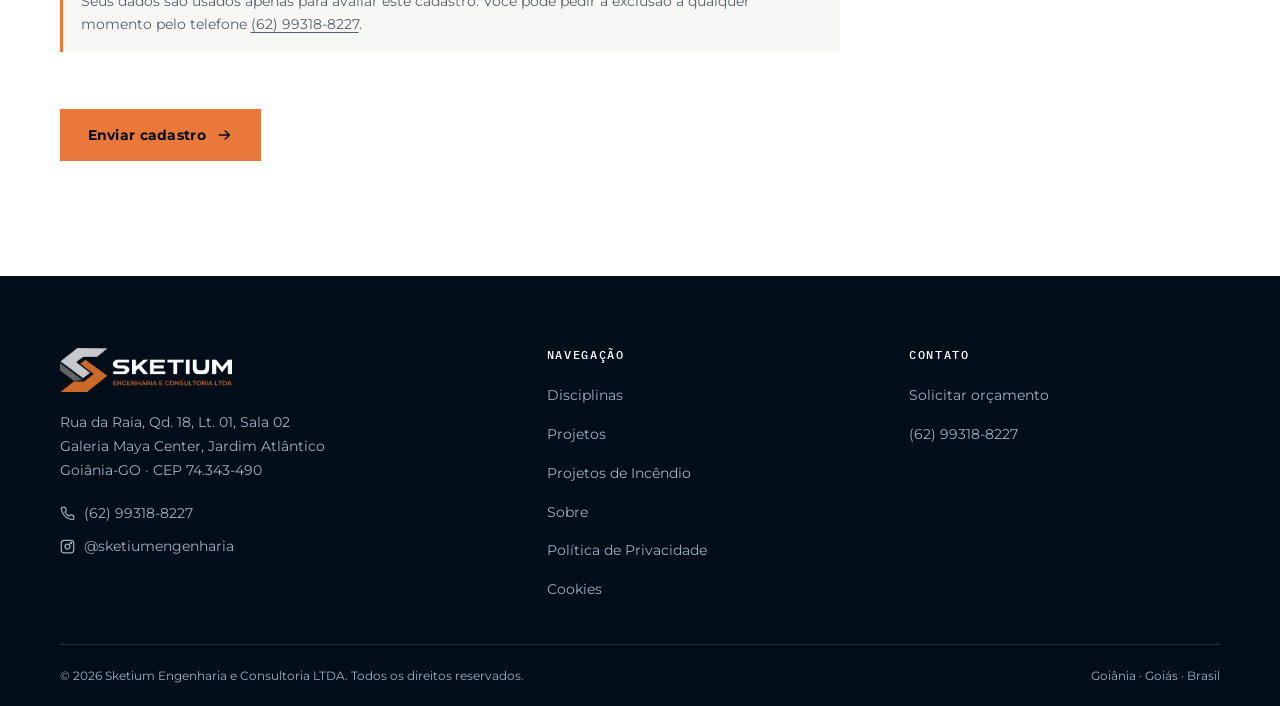
<file: deploy-vercel/fornecedores.html>
<!DOCTYPE html>
<html lang="pt-BR">
<head>
<meta charset="utf-8">
<meta name="viewport" content="width=device-width, initial-scale=1">
<!-- BuildV: GTM -->
<!-- Google Tag Manager -->
<script>(function(w,d,s,l,i){w[l]=w[l]||[];w[l].push({'gtm.start':
new Date().getTime(),event:'gtm.js'});var f=d.getElementsByTagName(s)[0],
j=d.createElement(s),dl=l!='dataLayer'?'&l='+l:'';j.async=true;j.src=
'https://www.googletagmanager.com/gtm.js?id='+i+dl;f.parentNode.insertBefore(j,f);
})(window,document,'script','dataLayer','GTM-NHPWLJ4F');</script>
<!-- End Google Tag Manager -->
<!-- /BuildV: GTM -->
<title>Fornecedores e Trabalhe Conosco - Sketium Engenharia</title>
<meta name="description" content="Cadastre sua empresa como fornecedora da Sketium Engenharia ou envie sua candidatura para trabalhar conosco. Goiânia-GO.">
<meta name="theme-color" content="#011627">
<link rel="canonical" href="https://www.sketium.com.br/fornecedores.html">
<link rel="icon" href="assets/favicon.ico" sizes="any">
<link rel="apple-touch-icon" href="assets/img/favicon-180.png">
<link rel="preconnect" href="https://fonts.googleapis.com">
<link rel="preconnect" href="https://fonts.gstatic.com" crossorigin>
<link href="https://fonts.googleapis.com/css2?family=Montserrat:wght@400;500;600;700&family=IBM+Plex+Mono:wght@400;500&display=swap" rel="stylesheet">
<link rel="stylesheet" href="css/styles.css?v=2">
</head>
<body>
<!-- BuildV: GTM (noscript) -->
<!-- Google Tag Manager (noscript) -->
<noscript><iframe src="https://www.googletagmanager.com/ns.html?id=GTM-NHPWLJ4F"
height="0" width="0" style="display:none;visibility:hidden"></iframe></noscript>
<!-- End Google Tag Manager (noscript) -->
<!-- /BuildV: GTM (noscript) -->

<a class="pular-para-conteudo" href="#conteudo">Pular para o conteúdo</a>

<header class="cabecalho" id="cabecalho" data-solido="true">
  <div class="container">
    <nav class="nav" aria-label="Navegação principal">
      <a class="nav-logo" href="index.html" aria-label="Sketium Engenharia, ir para o início">
        <img src="assets/img/logo-sketium-branco.png" alt="Sketium Engenharia e Consultoria" width="900" height="230">
      </a>
      <ul class="nav-menu">
        <li><a href="index.html#disciplinas">Disciplinas</a></li>
        <li><a href="index.html#projetos">Projetos</a></li>
        <li><a href="index.html#incendio">Incêndio</a></li>
        <li><a href="index.html#sobre">Sobre</a></li>
      </ul>
      <div class="nav-acoes">
        <a class="btn btn-primario btn-wa" href="#" data-wa-btn="Fornecedores">
          <svg viewBox="0 0 24 24" fill="currentColor" aria-hidden="true"><path d="M17.5 14.4c-.3-.2-1.7-.9-2-1-.3-.1-.5-.1-.7.1-.2.3-.7 1-.9 1.2-.2.2-.3.2-.6.1-.3-.2-1.2-.5-2.3-1.4-.9-.8-1.4-1.7-1.6-2-.2-.3 0-.5.1-.6l.5-.5c.1-.2.2-.3.3-.5v-.5c0-.2-.7-1.6-.9-2.2-.2-.5-.5-.5-.7-.5h-.6c-.2 0-.5.1-.8.4-.3.3-1 1-1 2.5s1.1 2.9 1.2 3.1c.2.2 2.1 3.2 5.1 4.5.7.3 1.3.5 1.7.6.7.2 1.4.2 1.9.1.6-.1 1.7-.7 2-1.4.2-.7.2-1.2.2-1.4-.1-.1-.3-.2-.6-.3M12 2a10 10 0 0 0-8.6 15L2 22l5.2-1.4A10 10 0 1 0 12 2Z"/></svg>
          Solicitar orçamento
        </a>
        <button class="hamburguer" type="button" id="hamburguer" aria-expanded="false" aria-controls="offcanvas" aria-label="Abrir menu">
          <span></span>
        </button>
      </div>
    </nav>
  </div>
</header>

<div class="veu" id="veu" hidden></div>
<aside class="offcanvas" id="offcanvas" aria-label="Menu" aria-hidden="true" inert>
  <div class="offcanvas-topo">
    <img src="assets/img/logo-simbolo.png" alt="" width="600" height="555" style="height:36px;width:auto">
    <button class="offcanvas-fechar" type="button" id="offcanvas-fechar" aria-label="Fechar menu">&times;</button>
  </div>
  <ul>
    <li><a href="index.html#disciplinas">Disciplinas</a></li>
    <li><a href="index.html#projetos">Projetos</a></li>
    <li><a href="index.html#incendio">Projetos de Incêndio</a></li>
    <li><a href="index.html#sobre">Sobre</a></li>
    <li><a href="politica-de-privacidade.html">Política de Privacidade</a></li>
    <li><a href="index.html#contato">Contato</a></li>
  </ul>
</aside>

<main id="conteudo">

<section class="pagina-topo" data-bg="dark">
  <div class="container">
    <p class="eyebrow">Cadastro</p>
    <h1>Fornecedores e Trabalhe Conosco</h1>
    <p class="lede">Se você fornece materiais ou serviços de engenharia, ou quer fazer parte da equipe da Sketium, deixe seus dados. Analisamos todos os cadastros e entramos em contato quando houver oportunidade.</p>
  </div>
</section>

<section class="secao">
  <div class="container">
    <div class="secao-cabecalho">
      <h2>Preencha o cadastro</h2>
      <p class="lede">Campos marcados com <span style="color:#AE4E1C;font-weight:700">*</span> são obrigatórios. Para pedir um orçamento, use o botão de WhatsApp. Este formulário é apenas para fornecedores e candidaturas.</p>
    </div>

    <form class="form-grid" id="form-cadastro" action="enviar-cadastro.php" method="post" enctype="multipart/form-data" novalidate>

      <div class="campo campo--largo">
        <label for="tipo">Tipo de cadastro <span class="obrig" aria-hidden="true">*</span></label>
        <select id="tipo" name="tipo" required aria-describedby="ajuda-tipo">
          <option value="">Selecione…</option>
          <option value="fornecedor">Fornecedor de materiais ou serviços</option>
          <option value="candidato">Trabalhe conosco (candidatura)</option>
        </select>
        <span class="ajuda" id="ajuda-tipo">Escolha a opção que descreve o seu cadastro.</span>
      </div>

      <div class="campo">
        <label for="nome">Nome completo <span class="obrig" aria-hidden="true">*</span></label>
        <input type="text" id="nome" name="nome" required autocomplete="name" maxlength="120">
      </div>

      <div class="campo">
        <label for="empresa">Empresa</label>
        <input type="text" id="empresa" name="empresa" autocomplete="organization" maxlength="120">
      </div>

      <div class="campo">
        <label for="email">E-mail <span class="obrig" aria-hidden="true">*</span></label>
        <input type="email" id="email" name="email" required autocomplete="email" maxlength="160">
      </div>

      <div class="campo">
        <label for="telefone">Telefone / WhatsApp <span class="obrig" aria-hidden="true">*</span></label>
        <input type="tel" id="telefone" name="telefone" required autocomplete="tel" maxlength="20" placeholder="(62) 90000-0000">
      </div>

      <div class="campo campo--largo">
        <label for="area">Área de atuação <span class="obrig" aria-hidden="true">*</span></label>
        <input type="text" id="area" name="area" required maxlength="120" aria-describedby="ajuda-area">
        <span class="ajuda" id="ajuda-area">Ex.: terraplenagem, projeto estrutural, topografia, instalações elétricas.</span>
      </div>

      <div class="campo campo--largo">
        <label for="mensagem">Mensagem <span class="obrig" aria-hidden="true">*</span></label>
        <textarea id="mensagem" name="mensagem" required maxlength="2000" aria-describedby="ajuda-mensagem"></textarea>
        <span class="ajuda" id="ajuda-mensagem">Conte brevemente o que sua empresa fornece ou qual sua experiência.</span>
      </div>

      <div class="campo campo--largo">
        <label for="arquivo">Currículo, portfólio ou catálogo (PDF, até 5 MB)</label>
        <input type="file" id="arquivo" name="arquivo" accept=".pdf,.doc,.docx">
      </div>

      <!-- Armadilha anti-robô: invisível para pessoas, preenchida por bots -->
      <div class="visualmente-oculto" aria-hidden="true">
        <label for="website">Não preencha este campo</label>
        <input type="text" id="website" name="website" tabindex="-1" autocomplete="off">
      </div>

      <div class="consentimento">
        <input type="checkbox" id="consentimento" name="consentimento" value="1" required>
        <label for="consentimento">
          Autorizo a Sketium Engenharia a tratar os dados enviados para avaliar este cadastro,
          conforme a <a href="politica-de-privacidade.html">Política de Privacidade</a>.
          <span class="obrig" aria-hidden="true">*</span>
        </label>
      </div>

      <div class="form-aviso">
        Seus dados são usados apenas para avaliar este cadastro. Você pode pedir a exclusão a
        qualquer momento pelo telefone <a href="tel:+5562993188227">(62) 99318-8227</a>.
      </div>

      <p class="form-status" id="form-status" role="status" aria-live="polite"></p>

      <div class="campo--largo">
        <button class="btn btn-primario" type="submit" id="form-enviar">
          Enviar cadastro
          <svg class="seta" viewBox="0 0 24 24" fill="none" stroke="currentColor" stroke-width="2" width="18" height="18" aria-hidden="true"><path d="M5 12h14m-6-6 6 6-6 6"/></svg>
        </button>
      </div>
    </form>
  </div>
</section>

</main>

<footer class="rodape" data-bg="dark">
  <div class="container">
    <div class="rodape-grid">
      <div>
        <span class="rodape-logo">
          <img src="assets/img/logo-sketium-branco.png" alt="Sketium Engenharia e Consultoria" width="900" height="230" loading="lazy">
        </span>
        <address>
          Rua da Raia, Qd. 18, Lt. 01, Sala 02<br>
          Galeria Maya Center, Jardim Atlântico<br>
          Goiânia-GO · CEP 74.343-490
        </address>
        <div class="rodape-contato">
          <a href="tel:+5562993188227">
            <svg viewBox="0 0 24 24" fill="none" stroke="currentColor" stroke-width="2" aria-hidden="true"><path d="M22 16.9v3a2 2 0 0 1-2.2 2 19.8 19.8 0 0 1-8.6-3.1 19.5 19.5 0 0 1-6-6A19.8 19.8 0 0 1 2.1 4.2 2 2 0 0 1 4.1 2h3a2 2 0 0 1 2 1.7c.1 1 .4 1.9.7 2.8a2 2 0 0 1-.5 2.1L8.1 9.9a16 16 0 0 0 6 6l1.3-1.2a2 2 0 0 1 2.1-.5c.9.3 1.8.6 2.8.7a2 2 0 0 1 1.7 2Z"/></svg>
            (62) 99318-8227
          </a>
          <a href="https://www.instagram.com/sketiumengenharia" target="_blank" rel="noopener">
            <svg viewBox="0 0 24 24" fill="none" stroke="currentColor" stroke-width="2" aria-hidden="true"><rect x="2" y="2" width="20" height="20" rx="5"/><circle cx="12" cy="12" r="4"/><circle cx="17.5" cy="6.5" r="1"/></svg>
            @sketiumengenharia
          </a>
        </div>
      </div>
      <div>
        <h4>Navegação</h4>
        <ul>
          <li><a href="index.html#disciplinas">Disciplinas</a></li>
          <li><a href="index.html#projetos">Projetos</a></li>
          <li><a href="index.html#incendio">Projetos de Incêndio</a></li>
          <li><a href="index.html#sobre">Sobre</a></li>
          <li><a href="politica-de-privacidade.html">Política de Privacidade</a></li>
          <li><a href="politica-de-privacidade.html" data-cookie-prefs>Cookies</a></li>
        </ul>
      </div>
      <div>
        <h4>Contato</h4>
        <ul>
          <li><a href="index.html#contato">Solicitar orçamento</a></li>
          <li><a href="tel:+5562993188227">(62) 99318-8227</a></li>
        </ul>
      </div>
    </div>
    <div class="rodape-base">
      <span>&copy; <span id="ano">2026</span> Sketium Engenharia e Consultoria LTDA. Todos os direitos reservados.</span>
      <span>Goiânia · Goiás · Brasil</span>
    </div>
  </div>
</footer>

<aside class="cookies" id="cookies" hidden aria-label="Aviso de cookies">
  <div class="container cookies-inner">
    <p>Usamos cookies para o site funcionar, medir a audiência e mostrar anúncios a quem já nos visitou.
       Saiba mais na <a href="politica-de-privacidade.html">Política de Privacidade</a>.</p>
    <div class="cookies-acoes">
      <button class="btn btn-primario" type="button" id="cookies-ok">Entendi</button>
      <button class="btn btn-fantasma" type="button" id="cookies-mais" aria-expanded="false" aria-controls="cookies-fins">Ver finalidades</button>
    </div>
    <ul class="cookies-fins" id="cookies-fins" hidden>
      <li><strong>Essenciais:</strong> fazem o site funcionar.</li>
      <li><strong>Análise:</strong> Google Analytics, para saber quais páginas e botões funcionam.</li>
      <li><strong>Publicidade:</strong> Google Ads, Meta e LinkedIn, para mostrar anúncios a quem já visitou o site.</li>
    </ul>
  </div>
</aside>

<script src="js/app.js" defer></script>
<script src="js/cookies.js?v=2" defer></script>
<script src="js/formulario.js" defer></script>
</body>
</html>
</file>
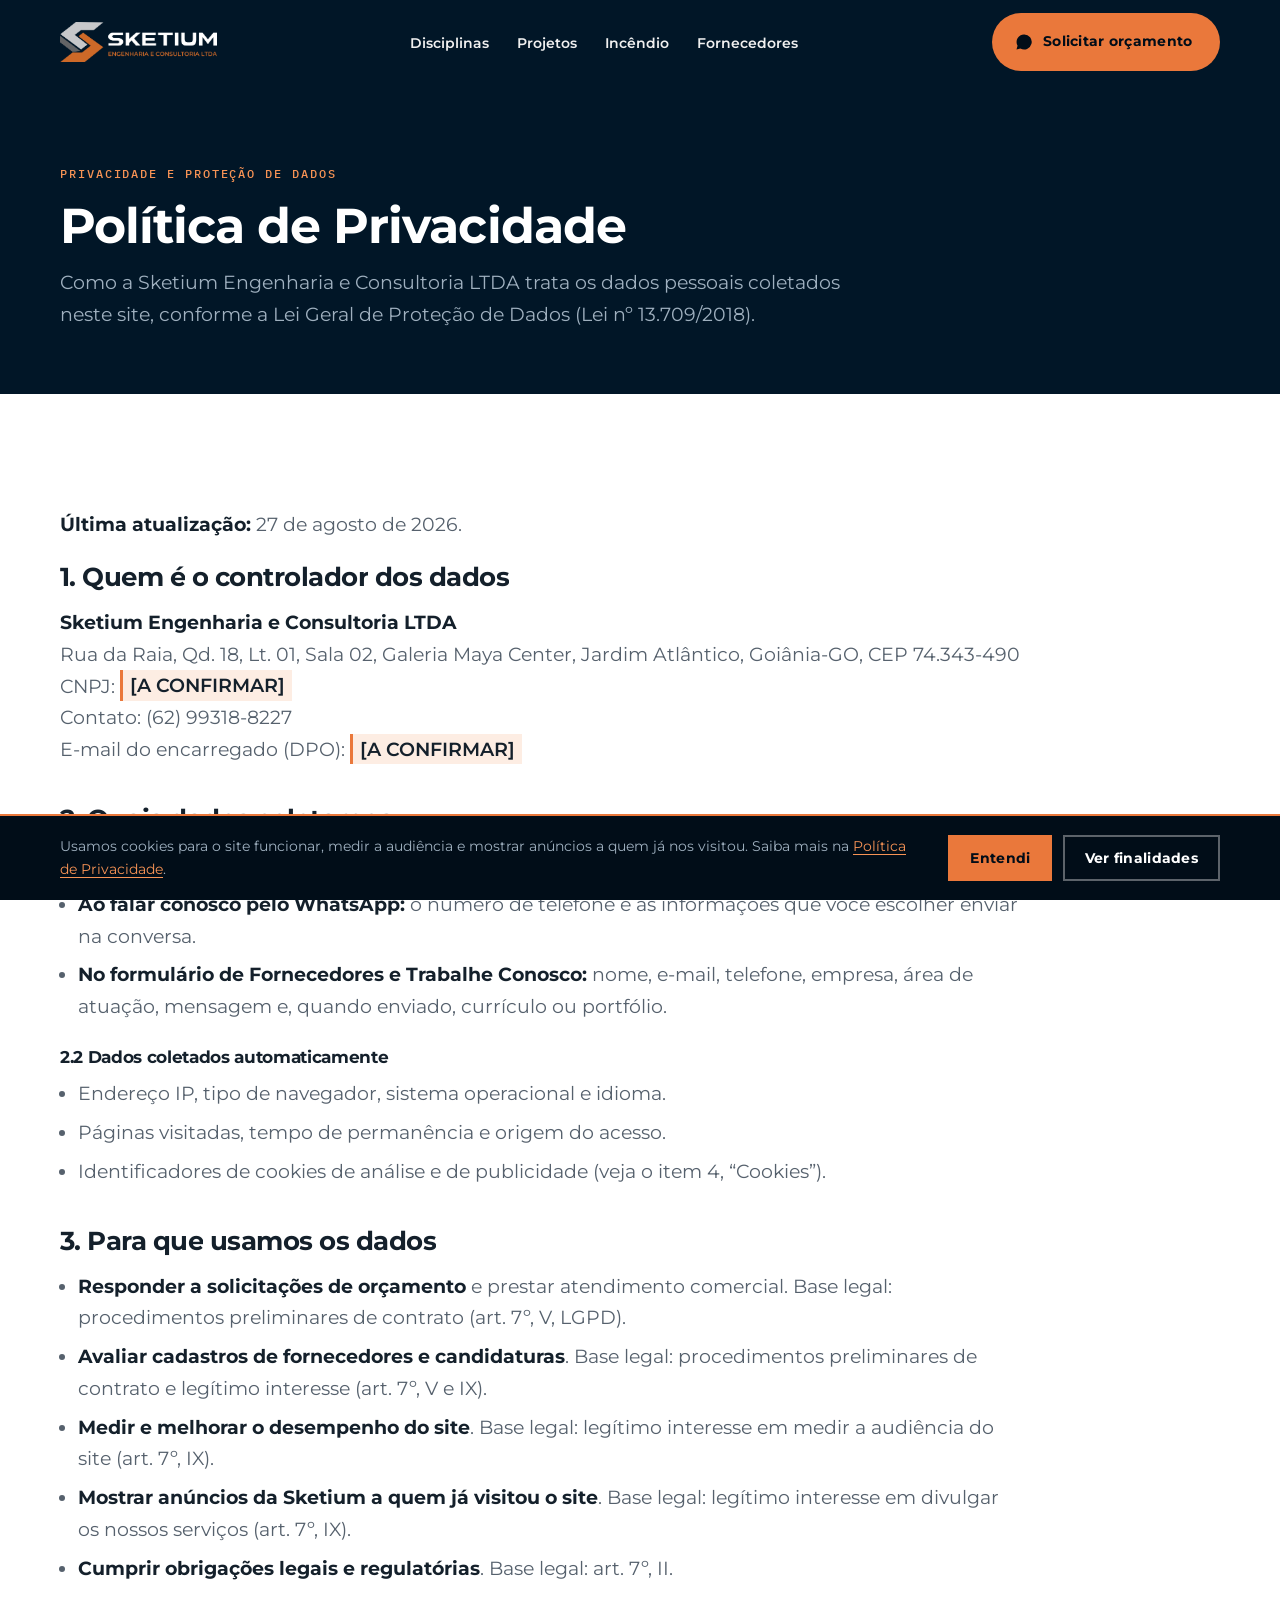
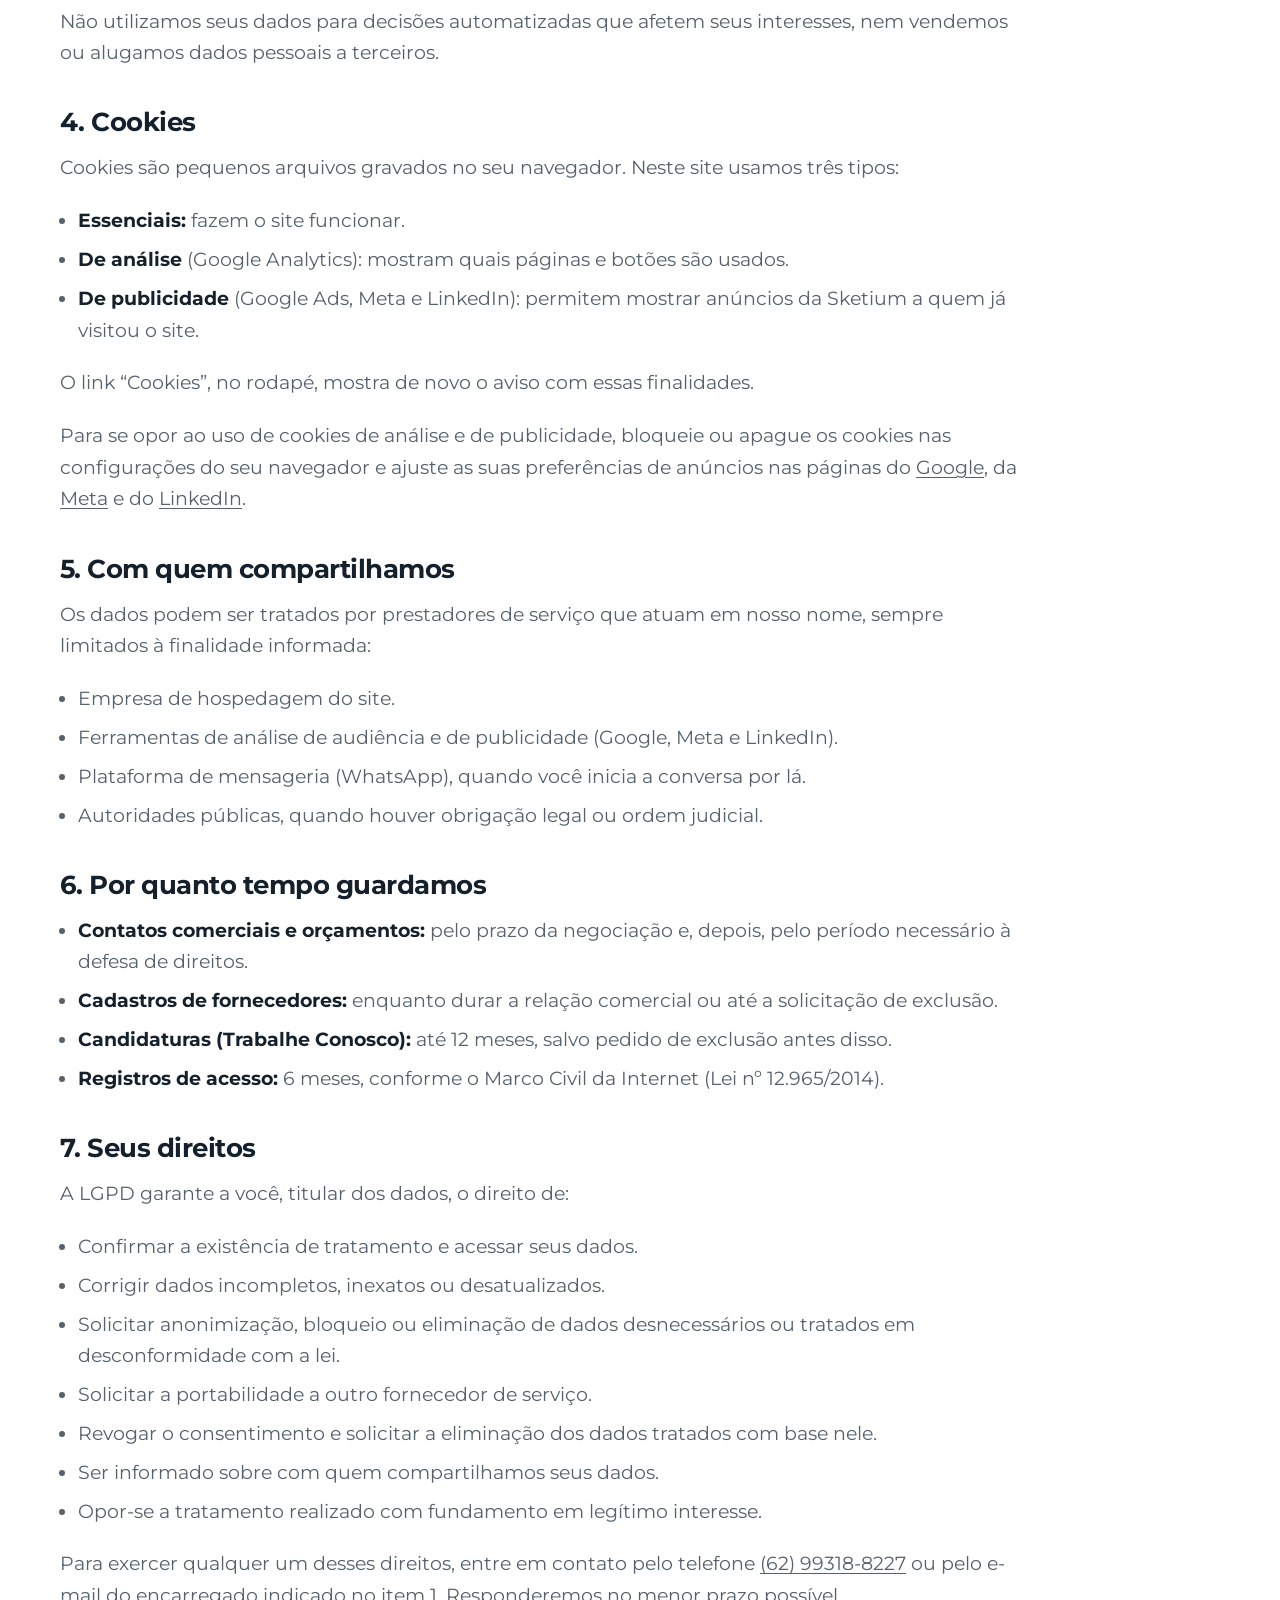
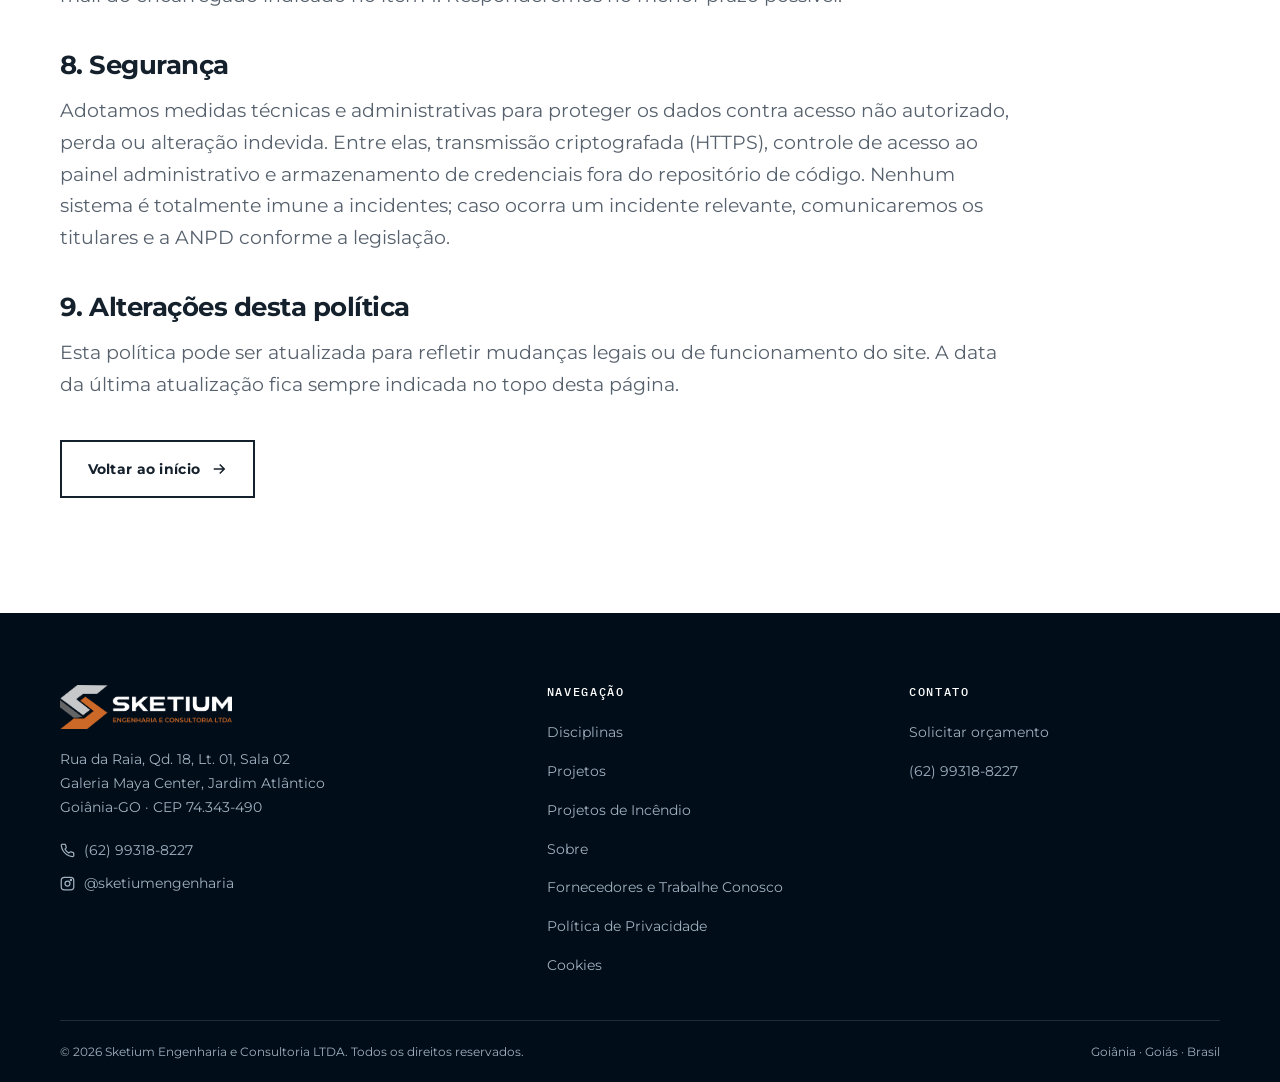
<file: deploy-vercel/politica-de-privacidade.html>
<!DOCTYPE html>
<html lang="pt-BR">
<head>
<meta charset="utf-8">
<meta name="viewport" content="width=device-width, initial-scale=1">
<!-- BuildV: GTM -->
<!-- Google Tag Manager -->
<script>(function(w,d,s,l,i){w[l]=w[l]||[];w[l].push({'gtm.start':
new Date().getTime(),event:'gtm.js'});var f=d.getElementsByTagName(s)[0],
j=d.createElement(s),dl=l!='dataLayer'?'&l='+l:'';j.async=true;j.src=
'https://www.googletagmanager.com/gtm.js?id='+i+dl;f.parentNode.insertBefore(j,f);
})(window,document,'script','dataLayer','GTM-NHPWLJ4F');</script>
<!-- End Google Tag Manager -->
<!-- /BuildV: GTM -->
<title>Política de Privacidade | Sketium Engenharia</title>
<meta name="description" content="Política de Privacidade da Sketium Engenharia e Consultoria LTDA: como tratamos dados pessoais conforme a LGPD (Lei 13.709/2018).">
<meta name="robots" content="noindex, follow">
<meta name="theme-color" content="#011627">
<link rel="icon" href="assets/favicon.ico" sizes="any">
<link rel="apple-touch-icon" href="assets/img/favicon-180.png">
<link rel="preconnect" href="https://fonts.googleapis.com">
<link rel="preconnect" href="https://fonts.gstatic.com" crossorigin>
<link href="https://fonts.googleapis.com/css2?family=Montserrat:wght@400;500;600;700&family=IBM+Plex+Mono:wght@400;500&display=swap" rel="stylesheet">
<link rel="stylesheet" href="css/styles.css?v=2">
</head>
<body>
<!-- BuildV: GTM (noscript) -->
<!-- Google Tag Manager (noscript) -->
<noscript><iframe src="https://www.googletagmanager.com/ns.html?id=GTM-NHPWLJ4F"
height="0" width="0" style="display:none;visibility:hidden"></iframe></noscript>
<!-- End Google Tag Manager (noscript) -->
<!-- /BuildV: GTM (noscript) -->

<a class="pular-para-conteudo" href="#conteudo">Pular para o conteúdo</a>

<header class="cabecalho" id="cabecalho" data-solido="true">
  <div class="container">
    <nav class="nav" aria-label="Navegação principal">
      <a class="nav-logo" href="index.html" aria-label="Sketium Engenharia, ir para o início">
        <img src="assets/img/logo-sketium-branco.png" alt="Sketium Engenharia e Consultoria" width="900" height="230">
      </a>
      <ul class="nav-menu">
        <li><a href="index.html#disciplinas">Disciplinas</a></li>
        <li><a href="index.html#projetos">Projetos</a></li>
        <li><a href="index.html#incendio">Incêndio</a></li>
        <li><a href="fornecedores.html">Fornecedores</a></li>
      </ul>
      <div class="nav-acoes">
        <a class="btn btn-primario btn-wa" href="#" data-wa-btn="Política de Privacidade">
          <svg viewBox="0 0 24 24" fill="currentColor" aria-hidden="true"><path d="M17.5 14.4c-.3-.2-1.7-.9-2-1-.3-.1-.5-.1-.7.1-.2.3-.7 1-.9 1.2-.2.2-.3.2-.6.1-.3-.2-1.2-.5-2.3-1.4-.9-.8-1.4-1.7-1.6-2-.2-.3 0-.5.1-.6l.5-.5c.1-.2.2-.3.3-.5v-.5c0-.2-.7-1.6-.9-2.2-.2-.5-.5-.5-.7-.5h-.6c-.2 0-.5.1-.8.4-.3.3-1 1-1 2.5s1.1 2.9 1.2 3.1c.2.2 2.1 3.2 5.1 4.5.7.3 1.3.5 1.7.6.7.2 1.4.2 1.9.1.6-.1 1.7-.7 2-1.4.2-.7.2-1.2.2-1.4-.1-.1-.3-.2-.6-.3M12 2a10 10 0 0 0-8.6 15L2 22l5.2-1.4A10 10 0 1 0 12 2Z"/></svg>
          Solicitar orçamento
        </a>
        <button class="hamburguer" type="button" id="hamburguer" aria-expanded="false" aria-controls="offcanvas" aria-label="Abrir menu">
          <span></span>
        </button>
      </div>
    </nav>
  </div>
</header>

<div class="veu" id="veu" hidden></div>
<aside class="offcanvas" id="offcanvas" aria-label="Menu" aria-hidden="true" inert>
  <div class="offcanvas-topo">
    <img src="assets/img/logo-simbolo.png" alt="" width="600" height="555" style="height:36px;width:auto">
    <button class="offcanvas-fechar" type="button" id="offcanvas-fechar" aria-label="Fechar menu">&times;</button>
  </div>
  <ul>
    <li><a href="index.html#disciplinas">Disciplinas</a></li>
    <li><a href="index.html#projetos">Projetos</a></li>
    <li><a href="index.html#incendio">Projetos de Incêndio</a></li>
    <li><a href="index.html#sobre">Sobre</a></li>
    <li><a href="fornecedores.html">Fornecedores e Trabalhe Conosco</a></li>
    <li><a href="index.html#contato">Contato</a></li>
  </ul>
</aside>

<main id="conteudo">

<section class="pagina-topo" data-bg="dark">
  <div class="container">
    <p class="eyebrow">Privacidade e proteção de dados</p>
    <h1>Política de Privacidade</h1>
    <p class="lede">Como a Sketium Engenharia e Consultoria LTDA trata os dados pessoais coletados neste site, conforme a Lei Geral de Proteção de Dados (Lei nº 13.709/2018).</p>
  </div>
</section>

<section class="secao">
  <div class="container">
    <div class="texto-legal">

      <p><strong>Última atualização:</strong> 27 de agosto de 2026.</p>

      <h2>1. Quem é o controlador dos dados</h2>
      <p>
        <strong>Sketium Engenharia e Consultoria LTDA</strong><br>
        Rua da Raia, Qd. 18, Lt. 01, Sala 02, Galeria Maya Center, Jardim Atlântico,
        Goiânia-GO, CEP 74.343-490<br>
        CNPJ: <span class="pendente">[A CONFIRMAR]</span><br>
        Contato: (62) 99318-8227<br>
        E-mail do encarregado (DPO): <span class="pendente">[A CONFIRMAR]</span>
      </p>

      <h2>2. Quais dados coletamos</h2>
      <h3>2.1 Dados que você nos fornece</h3>
      <ul>
        <li><strong>Ao falar conosco pelo WhatsApp:</strong> o número de telefone e as informações que você escolher enviar na conversa.</li>
        <li><strong>No formulário de Fornecedores e Trabalhe Conosco:</strong> nome, e-mail, telefone, empresa, área de atuação, mensagem e, quando enviado, currículo ou portfólio.</li>
      </ul>
      <h3>2.2 Dados coletados automaticamente</h3>
      <ul>
        <li>Endereço IP, tipo de navegador, sistema operacional e idioma.</li>
        <li>Páginas visitadas, tempo de permanência e origem do acesso.</li>
        <li>Identificadores de cookies de análise e de publicidade (veja o item 4, “Cookies”).</li>
      </ul>

      <h2>3. Para que usamos os dados</h2>
      <ul>
        <li><strong>Responder a solicitações de orçamento</strong> e prestar atendimento comercial. Base legal: procedimentos preliminares de contrato (art. 7º, V, LGPD).</li>
        <li><strong>Avaliar cadastros de fornecedores e candidaturas</strong>. Base legal: procedimentos preliminares de contrato e legítimo interesse (art. 7º, V e IX).</li>
        <li><strong>Medir e melhorar o desempenho do site</strong>. Base legal: legítimo interesse em medir a audiência do site (art. 7º, IX).</li>
        <li><strong>Mostrar anúncios da Sketium a quem já visitou o site</strong>. Base legal: legítimo interesse em divulgar os nossos serviços (art. 7º, IX).</li>
        <li><strong>Cumprir obrigações legais e regulatórias</strong>. Base legal: art. 7º, II.</li>
      </ul>
      <p>Não utilizamos seus dados para decisões automatizadas que afetem seus interesses, nem vendemos ou alugamos dados pessoais a terceiros.</p>

      <h2>4. Cookies</h2>
      <p>
        Cookies são pequenos arquivos gravados no seu navegador. Neste site usamos três tipos:
      </p>
      <ul>
        <li><strong>Essenciais:</strong> fazem o site funcionar.</li>
        <li><strong>De análise</strong> (Google Analytics): mostram quais páginas e botões são usados.</li>
        <li><strong>De publicidade</strong> (Google Ads, Meta e LinkedIn): permitem mostrar anúncios da Sketium a quem já visitou o site.</li>
      </ul>
      <p>O link “Cookies”, no rodapé, mostra de novo o aviso com essas finalidades.</p>
      <p>
        Para se opor ao uso de cookies de análise e de publicidade, bloqueie ou apague os cookies nas
        configurações do seu navegador e ajuste as suas preferências de anúncios nas páginas do
        <a href="https://adssettings.google.com" target="_blank" rel="noopener">Google</a>, da
        <a href="https://www.facebook.com/adpreferences" target="_blank" rel="noopener">Meta</a> e do
        <a href="https://www.linkedin.com/psettings/advertising" target="_blank" rel="noopener">LinkedIn</a>.
      </p>

      <h2>5. Com quem compartilhamos</h2>
      <p>Os dados podem ser tratados por prestadores de serviço que atuam em nosso nome, sempre limitados à finalidade informada:</p>
      <ul>
        <li>Empresa de hospedagem do site.</li>
        <li>Ferramentas de análise de audiência e de publicidade (Google, Meta e LinkedIn).</li>
        <li>Plataforma de mensageria (WhatsApp), quando você inicia a conversa por lá.</li>
        <li>Autoridades públicas, quando houver obrigação legal ou ordem judicial.</li>
      </ul>

      <h2>6. Por quanto tempo guardamos</h2>
      <ul>
        <li><strong>Contatos comerciais e orçamentos:</strong> pelo prazo da negociação e, depois, pelo período necessário à defesa de direitos.</li>
        <li><strong>Cadastros de fornecedores:</strong> enquanto durar a relação comercial ou até a solicitação de exclusão.</li>
        <li><strong>Candidaturas (Trabalhe Conosco):</strong> até 12 meses, salvo pedido de exclusão antes disso.</li>
        <li><strong>Registros de acesso:</strong> 6 meses, conforme o Marco Civil da Internet (Lei nº 12.965/2014).</li>
      </ul>

      <h2>7. Seus direitos</h2>
      <p>A LGPD garante a você, titular dos dados, o direito de:</p>
      <ul>
        <li>Confirmar a existência de tratamento e acessar seus dados.</li>
        <li>Corrigir dados incompletos, inexatos ou desatualizados.</li>
        <li>Solicitar anonimização, bloqueio ou eliminação de dados desnecessários ou tratados em desconformidade com a lei.</li>
        <li>Solicitar a portabilidade a outro fornecedor de serviço.</li>
        <li>Revogar o consentimento e solicitar a eliminação dos dados tratados com base nele.</li>
        <li>Ser informado sobre com quem compartilhamos seus dados.</li>
        <li>Opor-se a tratamento realizado com fundamento em legítimo interesse.</li>
      </ul>
      <p>
        Para exercer qualquer um desses direitos, entre em contato pelo telefone
        <a href="tel:+5562993188227">(62) 99318-8227</a> ou pelo e-mail do encarregado indicado
        no item 1. Responderemos no menor prazo possível.
      </p>

      <h2>8. Segurança</h2>
      <p>
        Adotamos medidas técnicas e administrativas para proteger os dados contra acesso não
        autorizado, perda ou alteração indevida. Entre elas, transmissão criptografada (HTTPS),
        controle de acesso ao painel administrativo e armazenamento de credenciais fora do
        repositório de código. Nenhum sistema é totalmente imune a incidentes; caso ocorra
        um incidente relevante, comunicaremos os titulares e a ANPD conforme a legislação.
      </p>

      <h2>9. Alterações desta política</h2>
      <p>
        Esta política pode ser atualizada para refletir mudanças legais ou de funcionamento do
        site. A data da última atualização fica sempre indicada no topo desta página.
      </p>

      <p style="margin-top:2.5rem">
        <a class="btn btn-contorno" href="index.html">
          Voltar ao início
          <svg class="seta" viewBox="0 0 24 24" fill="none" stroke="currentColor" stroke-width="2" width="18" height="18" aria-hidden="true"><path d="M5 12h14m-6-6 6 6-6 6"/></svg>
        </a>
      </p>
    </div>
  </div>
</section>

</main>

<footer class="rodape" data-bg="dark">
  <div class="container">
    <div class="rodape-grid">
      <div>
        <span class="rodape-logo">
          <img src="assets/img/logo-sketium-branco.png" alt="Sketium Engenharia e Consultoria" width="900" height="230" loading="lazy">
        </span>
        <address>
          Rua da Raia, Qd. 18, Lt. 01, Sala 02<br>
          Galeria Maya Center, Jardim Atlântico<br>
          Goiânia-GO · CEP 74.343-490
        </address>
        <div class="rodape-contato">
          <a href="tel:+5562993188227">
            <svg viewBox="0 0 24 24" fill="none" stroke="currentColor" stroke-width="2" aria-hidden="true"><path d="M22 16.9v3a2 2 0 0 1-2.2 2 19.8 19.8 0 0 1-8.6-3.1 19.5 19.5 0 0 1-6-6A19.8 19.8 0 0 1 2.1 4.2 2 2 0 0 1 4.1 2h3a2 2 0 0 1 2 1.7c.1 1 .4 1.9.7 2.8a2 2 0 0 1-.5 2.1L8.1 9.9a16 16 0 0 0 6 6l1.3-1.2a2 2 0 0 1 2.1-.5c.9.3 1.8.6 2.8.7a2 2 0 0 1 1.7 2Z"/></svg>
            (62) 99318-8227
          </a>
          <a href="https://www.instagram.com/sketiumengenharia" target="_blank" rel="noopener">
            <svg viewBox="0 0 24 24" fill="none" stroke="currentColor" stroke-width="2" aria-hidden="true"><rect x="2" y="2" width="20" height="20" rx="5"/><circle cx="12" cy="12" r="4"/><circle cx="17.5" cy="6.5" r="1"/></svg>
            @sketiumengenharia
          </a>
        </div>
      </div>
      <div>
        <h4>Navegação</h4>
        <ul>
          <li><a href="index.html#disciplinas">Disciplinas</a></li>
          <li><a href="index.html#projetos">Projetos</a></li>
          <li><a href="index.html#incendio">Projetos de Incêndio</a></li>
          <li><a href="index.html#sobre">Sobre</a></li>
          <li><a href="fornecedores.html">Fornecedores e Trabalhe Conosco</a></li>
          <li><a href="politica-de-privacidade.html">Política de Privacidade</a></li>
          <li><a href="politica-de-privacidade.html" data-cookie-prefs>Cookies</a></li>
        </ul>
      </div>
      <div>
        <h4>Contato</h4>
        <ul>
          <li><a href="index.html#contato">Solicitar orçamento</a></li>
          <li><a href="tel:+5562993188227">(62) 99318-8227</a></li>
        </ul>
      </div>
    </div>
    <div class="rodape-base">
      <span>&copy; <span id="ano">2026</span> Sketium Engenharia e Consultoria LTDA. Todos os direitos reservados.</span>
      <span>Goiânia · Goiás · Brasil</span>
    </div>
  </div>
</footer>

<aside class="cookies" id="cookies" hidden aria-label="Aviso de cookies">
  <div class="container cookies-inner">
    <p>Usamos cookies para o site funcionar, medir a audiência e mostrar anúncios a quem já nos visitou.
       Saiba mais na <a href="politica-de-privacidade.html">Política de Privacidade</a>.</p>
    <div class="cookies-acoes">
      <button class="btn btn-primario" type="button" id="cookies-ok">Entendi</button>
      <button class="btn btn-fantasma" type="button" id="cookies-mais" aria-expanded="false" aria-controls="cookies-fins">Ver finalidades</button>
    </div>
    <ul class="cookies-fins" id="cookies-fins" hidden>
      <li><strong>Essenciais:</strong> fazem o site funcionar.</li>
      <li><strong>Análise:</strong> Google Analytics, para saber quais páginas e botões funcionam.</li>
      <li><strong>Publicidade:</strong> Google Ads, Meta e LinkedIn, para mostrar anúncios a quem já visitou o site.</li>
    </ul>
  </div>
</aside>

<script src="js/app.js" defer></script>
<script src="js/cookies.js?v=2" defer></script>
</body>
</html>
</file>
<file: deploy-vercel/css/styles.css>
/* ==========================================================================
   Sketium Engenharia — folha de estilo
   Tokens derivados da marca real (design-system/tokens.css).
   ========================================================================== */

/* ---------- 1. Tokens ---------- */
:root {
  --c-laranja: #EA783B;
  --navy-900: #010D18;
  --navy-800: #011627;
  --navy-700: #04203A;
  --navy-600: #0A2E4D;

  --laranja-600: #C55E27;
  --laranja-500: #EA783B;
  --laranja-400: #F19461;
  /* Laranja para TEXTO sobre fundo claro. #C55E27 dá só 4.20 em 12px (reprova
     AA); este dá 5.38 sobre branco e 5.02 sobre #F7F7F6. */
  --acento-texto-claro: #AE4E1C;

  --n-000: #FFFFFF;
  --n-050: #F7F7F6;
  --n-100: #F0F0F0;
  --n-200: #E2E1DF;
  --n-300: #CDCCCA;
  --n-600: #727273;

  --bg: var(--n-000);
  --bg-alt: var(--n-050);
  --texto: #14202B;
  --texto-suave: #56616D;
  --texto-inverso: var(--n-100);
  --texto-inverso-suave: #9FB0BF;
  --borda: #E1E4E7;
  --borda-inversa: rgba(240, 240, 240, .14);
  --acento: var(--laranja-500);
  --acento-sobre-navy: #F79355;

  --f-display: "Montserrat", "Segoe UI", system-ui, -apple-system, sans-serif;
  --f-corpo: "Montserrat", "Segoe UI", system-ui, -apple-system, sans-serif;
  --f-dados: "IBM Plex Mono", ui-monospace, SFMono-Regular, Consolas, monospace;

  --t-xs: .75rem;
  --t-sm: .875rem;
  --t-md: clamp(1.05rem, .99rem + .28vw, 1.20rem);
  --t-lg: clamp(1.30rem, 1.18rem + .55vw, 1.60rem);
  --t-xl: clamp(1.65rem, 1.42rem + 1.05vw, 2.20rem);
  --t-2xl: clamp(2.05rem, 1.68rem + 1.70vw, 3.05rem);
  --t-3xl: clamp(1.98rem, 1.30rem + 3.10vw, 4.20rem);

  --largura-max: 1240px;
  --gutter: clamp(1.15rem, 4vw, 2.5rem);
  --secao-y: clamp(4rem, 9vw, 7.5rem);
  --header-h: 84px;

  --sombra-1: 0 1px 2px rgba(1, 22, 39, .06), 0 2px 8px rgba(1, 22, 39, .05);
  --sombra-2: 0 4px 14px rgba(1, 22, 39, .10), 0 12px 34px rgba(1, 22, 39, .08);

  --dur-rapida: 160ms;
  --dur-media: 280ms;
  --dur-lenta: 620ms;
  --e-saida: cubic-bezier(.16, .84, .28, 1);
  --e-ui: cubic-bezier(.4, 0, .2, 1);

  --z-nav: 100;
  --z-offcanvas: 120;
  --z-lightbox: 200;
}

/* ---------- 2. Base ---------- */
*, *::before, *::after { box-sizing: border-box; }

html {
  /* Arquitetura A do sistema de movimento: o motor cuida das âncoras. */
  scroll-behavior: auto;
  scroll-padding-top: calc(var(--header-h) + 8px);
  -webkit-text-size-adjust: 100%;
}

body {
  margin: 0;
  font-family: var(--f-corpo);
  font-size: var(--t-md);
  font-weight: 400;
  line-height: 1.65;
  color: var(--texto);
  background: var(--bg);
  overflow-x: hidden;
  -webkit-font-smoothing: antialiased;
}

img { max-width: 100%; height: auto; display: block; }
svg { display: block; }

h1, h2, h3, h4 {
  font-family: var(--f-display);
  font-weight: 700;
  line-height: 1.16;
  letter-spacing: -.02em;
  margin: 0 0 .6em;
  text-wrap: balance;
  overflow-wrap: break-word;
}

/* Hifenização SÓ no h1. "empreendimentos" não cabe em 320px de outro jeito.
   Nos demais títulos ela era contraproducente: combinada com text-wrap:balance,
   o navegador hifenizava palavras que caberiam inteiras ("coorde-nação",
   "const-ruído", "Geoprocess-amento") só para igualar o comprimento das linhas. */
h1 { hyphens: auto; }
h2, h3, h4 { hyphens: manual; }
h1 { font-size: var(--t-3xl); line-height: 1.08; }
h2 { font-size: var(--t-2xl); }
h3 { font-size: var(--t-lg); }
p { margin: 0 0 1.1em; }
p:last-child { margin-bottom: 0; }

a { color: inherit; text-decoration-thickness: 1px; text-underline-offset: 3px; }

/* Ênfase inline nunca herda cor "muted" (armadilha #4) */
strong { font-weight: 700; color: var(--texto); }
.bg-dark strong, .hero strong { color: #FFFFFF; }

:focus-visible {
  outline: 3px solid var(--acento);
  outline-offset: 3px;
  border-radius: 1px;
}
.bg-dark :focus-visible { outline-color: var(--acento-sobre-navy); }

.pular-para-conteudo {
  position: absolute; left: 50%; top: -100px; transform: translateX(-50%);
  z-index: 300; background: var(--acento); color: var(--navy-900);
  padding: .7rem 1.2rem; font-weight: 700; font-size: var(--t-sm);
  transition: top var(--dur-rapida) var(--e-ui);
}
.pular-para-conteudo:focus { top: 8px; }

.visualmente-oculto {
  position: absolute !important; width: 1px; height: 1px;
  padding: 0; margin: -1px; overflow: hidden;
  clip: rect(0 0 0 0); clip-path: inset(50%); white-space: nowrap; border: 0;
}

/* ---------- 3. Layout ---------- */
/* .container é "puro": nunca acumule max-width próprio na mesma tag (armadilha #1) */
.container {
  width: 100%;
  max-width: var(--largura-max);
  margin: 0 auto;
  padding: 0 var(--gutter);
}

.secao { padding: var(--secao-y) 0; position: relative; }

.bg-alt { background: var(--bg-alt); }

.bg-dark {
  background: var(--navy-800);
  color: var(--texto-inverso);
}
.bg-dark h1, .bg-dark h2, .bg-dark h3 { color: #FFFFFF; }
.bg-dark .lede { color: var(--texto-inverso-suave); }

/* Motivo de marca: malha técnica discreta (blueprint), só em faixas navy */
.bg-dark::before {
  content: "";
  position: absolute; inset: 0;
  background-image:
    linear-gradient(rgba(240, 240, 240, .045) 1px, transparent 1px),
    linear-gradient(90deg, rgba(240, 240, 240, .045) 1px, transparent 1px);
  background-size: 64px 64px;
  -webkit-mask-image: radial-gradient(ellipse 80% 62% at 50% 42%, #000 30%, transparent 78%);
  mask-image: radial-gradient(ellipse 80% 62% at 50% 42%, #000 30%, transparent 78%);
  pointer-events: none;
}
.bg-dark > * { position: relative; z-index: 1; }

/* ---------- 4. Tipografia utilitária ---------- */
.eyebrow {
  display: block;
  font-family: var(--f-dados);
  font-size: var(--t-xs);
  font-weight: 500;
  letter-spacing: .16em;
  text-transform: uppercase;
  color: var(--acento-texto-claro);
  margin: 0 0 1rem;
}
/* Todo contexto de fundo navy. .pagina-topo não é .bg-dark, e sem esta linha o
   eyebrow das páginas internas ficava com o laranja de fundo claro (3.41:1). */
.bg-dark .eyebrow,
.hero .eyebrow,
.quebra .eyebrow,
.pagina-topo .eyebrow { color: var(--acento-sobre-navy); }

.lede {
  font-size: var(--t-md);
  color: var(--texto-suave);
  max-width: 62ch;
}

.dado { font-family: var(--f-dados); font-variant-numeric: tabular-nums; }

.secao-cabecalho { max-width: 760px; margin-bottom: clamp(2.4rem, 5vw, 3.6rem); }
.secao-cabecalho .lede { margin-top: .2rem; }

/* ---------- 5. Botões ---------- */
.btn {
  display: inline-flex; align-items: center; justify-content: center; gap: .6rem;
  font-family: var(--f-display);
  font-size: var(--t-sm);
  font-weight: 700;
  letter-spacing: .02em;
  padding: .95rem 1.6rem;
  border: 2px solid transparent;
  border-radius: 0;
  cursor: pointer;
  text-decoration: none;
  transition: background-color var(--dur-rapida) var(--e-ui),
              border-color var(--dur-rapida) var(--e-ui),
              color var(--dur-rapida) var(--e-ui),
              transform var(--dur-rapida) var(--e-ui);
}
.btn .seta { transition: transform var(--dur-rapida) var(--e-ui); }
.btn:hover .seta { transform: translateX(4px); }
.btn:active { transform: scale(.975); }

/* Laranja SEMPRE com texto navy — branco sobre laranja reprova em AA (2.9:1) */
.btn-primario { background: var(--acento); color: var(--navy-900); }
.btn-primario:hover { background: var(--laranja-400); }

.btn-fantasma {
  background: transparent;
  color: #FFFFFF;
  border-color: rgba(240, 240, 240, .38);
}
.btn-fantasma:hover { border-color: #FFFFFF; background: rgba(240, 240, 240, .08); }

.btn-contorno {
  background: transparent;
  color: var(--texto);
  border-color: var(--texto);
}
.btn-contorno:hover { background: var(--texto); color: #FFFFFF; }

/* Botão pill do WhatsApp (única exceção ao canto reto, junto dos chips) */
.btn-wa { border-radius: 999px; padding-left: 1.35rem; }
.btn-wa svg { width: 18px; height: 18px; flex: none; }

/* ---------- 6. Header ---------- */
.topbar {
  background: var(--navy-900);
  color: var(--texto-inverso-suave);
  font-size: var(--t-xs);
  border-bottom: 1px solid rgba(240, 240, 240, .08);
}
.topbar-inner {
  display: flex; align-items: center; justify-content: space-between;
  gap: 1rem; min-height: 38px; flex-wrap: wrap;
}
.topbar a { color: var(--texto-inverso-suave); text-decoration: none; }
.topbar a:hover { color: var(--acento-sobre-navy); }
.topbar-endereco { display: flex; align-items: center; gap: .5rem; }
.topbar-links { display: flex; align-items: center; gap: 1.4rem; }
.topbar svg { width: 14px; height: 14px; flex: none; opacity: .8; }
.topbar-item {
  display: inline-flex; align-items: center; gap: .45rem;
  white-space: nowrap;
  min-height: 24px;            /* WCAG 2.5.8 — alvo mínimo de 24x24 */
}

.cabecalho {
  position: fixed; inset: 0 0 auto 0;
  z-index: var(--z-nav);
  transition: transform var(--dur-media) var(--e-ui),
              background-color var(--dur-media) var(--e-ui),
              box-shadow var(--dur-media) var(--e-ui);
}
.cabecalho[data-solido="true"] {
  background: rgba(1, 22, 39, .94);
  backdrop-filter: blur(14px);
  -webkit-backdrop-filter: blur(14px);
  box-shadow: 0 1px 0 rgba(240, 240, 240, .10);
}
.cabecalho[data-solido="true"] .topbar { display: none; }
.cabecalho[data-oculto="true"] { transform: translateY(-100%); }

.nav {
  display: flex; align-items: center; justify-content: space-between;
  gap: 1.5rem;
  min-height: var(--header-h);
  transition: min-height var(--dur-media) var(--e-ui);
}
.cabecalho[data-solido="true"] .nav { min-height: 68px; }

.nav-logo { display: inline-flex; align-items: center; flex: none; }
.nav-logo img {
  height: 40px; width: auto;
  transition: height var(--dur-media) var(--e-ui);
}
.cabecalho[data-solido="true"] .nav-logo img { height: 34px; }

.nav-menu {
  display: flex; align-items: center; gap: clamp(1rem, 2.2vw, 2rem);
  list-style: none; margin: 0; padding: 0;
}
.nav-menu a {
  position: relative;
  font-size: var(--t-sm);
  font-weight: 600;
  color: var(--texto-inverso);
  text-decoration: none;
  padding: .4rem 0;
  transition: color var(--dur-rapida) var(--e-ui);
}
.nav-menu a::after {
  content: ""; position: absolute; left: 0; bottom: 0;
  width: 100%; height: 2px; background: var(--acento);
  transform: scaleX(0); transform-origin: left center;
  transition: transform var(--dur-media) var(--e-ui);
}
.nav-menu a:hover, .nav-menu a[aria-current="true"] { color: #FFFFFF; }
.nav-menu a:hover::after, .nav-menu a[aria-current="true"]::after { transform: scaleX(1); }

.nav-acoes { display: flex; align-items: center; gap: .75rem; flex: none; }

.hamburguer {
  display: none;
  width: 46px; height: 46px;
  align-items: center; justify-content: center;
  background: transparent; border: 1px solid rgba(240, 240, 240, .28);
  cursor: pointer; padding: 0;
}
.hamburguer span {
  display: block; width: 20px; height: 2px; background: #FFFFFF;
  position: relative;
  transition: background-color var(--dur-rapida) var(--e-ui);
}
.hamburguer span::before, .hamburguer span::after {
  content: ""; position: absolute; left: 0; width: 20px; height: 2px;
  background: #FFFFFF;
  transition: transform var(--dur-media) var(--e-ui), top var(--dur-media) var(--e-ui);
}
.hamburguer span::before { top: -6px; }
.hamburguer span::after { top: 6px; }
.hamburguer[aria-expanded="true"] span { background: transparent; }
.hamburguer[aria-expanded="true"] span::before { top: 0; transform: rotate(45deg); }
.hamburguer[aria-expanded="true"] span::after { top: 0; transform: rotate(-45deg); }

/* Off-canvas */
.offcanvas {
  position: fixed; top: 0; right: 0; bottom: 0;
  width: min(360px, 86vw);
  background: var(--navy-900);
  z-index: var(--z-offcanvas);
  transform: translateX(100%);
  /* visibility:hidden tira os links da ordem de tabulação enquanto o menu
     está fechado — sem isso eles são focáveis estando invisíveis (WCAG 2.4.3)
     e o aria-hidden="true" passa a esconder conteúdo focável (4.1.2). */
  visibility: hidden;
  transition: transform 380ms var(--e-saida), visibility 0s linear 380ms;
  padding: 1.5rem var(--gutter) 2rem;
  overflow-y: auto;
  display: flex; flex-direction: column; gap: 1.25rem;
}
.offcanvas.aberto { transform: translateX(0); visibility: visible; transition-delay: 0s; }
.offcanvas ul { list-style: none; margin: 0; padding: 0; }
.offcanvas li + li { border-top: 1px solid var(--borda-inversa); }
.offcanvas a {
  display: block; padding: .95rem 0;
  color: var(--texto-inverso);
  font-family: var(--f-display); font-weight: 600; font-size: 1.05rem;
  text-decoration: none;
}
.offcanvas a:hover { color: var(--acento-sobre-navy); }
/* O seletor .offcanvas a (0,1,1) vencia .btn-primario (0,1,0) e pintava o texto
   do botão de claro sobre laranja — 2.54:1. Restaura o par correto. */
.offcanvas a.btn-primario { color: var(--navy-900); display: inline-flex; font-size: var(--t-sm); }
.offcanvas a.btn-primario:hover { color: var(--navy-900); }
.offcanvas-topo { display: flex; align-items: center; justify-content: space-between; }
.offcanvas-fechar {
  width: 44px; height: 44px; background: transparent;
  border: 1px solid var(--borda-inversa); color: #FFFFFF;
  font-size: 1.4rem; line-height: 1; cursor: pointer;
}
.veu {
  position: fixed; inset: 0; background: rgba(1, 13, 24, .6);
  z-index: calc(var(--z-offcanvas) - 1);
  opacity: 0; visibility: hidden;
  transition: opacity var(--dur-media) var(--e-ui), visibility var(--dur-media);
}
.veu.aberto { opacity: 1; visibility: visible; }

/* ---------- 6b. Loader ---------- */
.loader {
  position: fixed; inset: 0;
  z-index: 400;
  background: var(--navy-900);
  display: grid; place-items: center;
  gap: 1.4rem;
  grid-auto-flow: row;
  /* Rede de segurança: se o JS não rodar, o CSS sozinho remove o loader.
     A tela nunca pode ficar coberta por causa de script quebrado. */
  animation: loaderSaiSozinho .6s var(--e-ui) 2.4s forwards;
}
.loader img { width: 84px; height: auto; opacity: .95; }
.loader-barra {
  width: 132px; height: 2px;
  background: rgba(240, 240, 240, .18);
  overflow: hidden;
}
.loader-barra i {
  display: block; height: 100%; width: 100%;
  background: var(--acento);
  transform: scaleX(0); transform-origin: left center;
  animation: loaderBarra 1.5s var(--e-saida) forwards;
}
.loader.saiu { animation: none; opacity: 0; visibility: hidden; transition: opacity .55s var(--e-ui), visibility 0s linear .55s; }
@keyframes loaderBarra { to { transform: scaleX(1); } }
@keyframes loaderSaiSozinho { to { opacity: 0; visibility: hidden; } }

@media (prefers-reduced-motion: reduce) {
  .loader { display: none; }
}

/* ---------- 7. Hero ---------- */
.hero {
  position: relative;
  min-height: min(100svh, 900px);
  display: flex; align-items: flex-end;
  padding-top: calc(var(--header-h) + 60px);
  background: var(--navy-900);
  overflow: hidden;
  isolation: isolate;
}
.hero-fundo { position: absolute; inset: 0; z-index: 0; }
.hero-fundo img { width: 100%; height: 100%; object-fit: cover; }
.hero-fundo::after {
  content: ""; position: absolute; inset: 0;
  background:
    linear-gradient(180deg, rgba(1, 13, 24, .88) 0%, rgba(1, 13, 24, .52) 38%, rgba(1, 13, 24, .93) 100%),
    linear-gradient(90deg, rgba(1, 13, 24, .92) 0%, rgba(1, 13, 24, .34) 62%, transparent 100%);
}
.hero-inner { position: relative; z-index: 2; padding-bottom: clamp(2.5rem, 5vw, 4rem); }
.hero h1 { max-width: 17ch; color: #FFFFFF; margin-bottom: .5em; }
.hero-lede { max-width: 54ch; color: #D7DFE6; font-size: var(--t-md); }
.hero-ctas { display: flex; flex-wrap: wrap; gap: .85rem; margin-top: 2rem; }

/* Faixa de números — assinatura do hero */
.hero-numeros {
  position: relative; z-index: 2;
  border-top: 1px solid rgba(240, 240, 240, .16);
  background: rgba(1, 13, 24, .55);
  backdrop-filter: blur(6px);
  -webkit-backdrop-filter: blur(6px);
}
.hero-numeros-grid {
  display: grid;
  grid-template-columns: repeat(3, 1fr);
  gap: 0;
}
.hero-numero { padding: 1.5rem 1.4rem 1.6rem; position: relative; }
.hero-numero + .hero-numero { border-left: 1px solid rgba(240, 240, 240, .13); }
.hero-numero b {
  display: block;
  font-family: var(--f-display);
  font-size: clamp(1.55rem, 1.1rem + 1.7vw, 2.3rem);
  font-weight: 700;
  letter-spacing: -.02em;
  color: #FFFFFF;
  line-height: 1.05;
}
.hero-numero b i { font-style: normal; color: var(--acento-sobre-navy); }
/* Só o rótulo (filho direto do dd). Sem o `>`, esta regra também pegava o
   <span data-contador> dentro do <b> e quebrava o número em outra linha, em 12px. */
.hero-numero dd > span {
  display: block;
  font-size: var(--t-xs);
  letter-spacing: .06em;
  text-transform: uppercase;
  color: var(--texto-inverso-suave);
  margin-top: .35rem;
  line-height: 1.35;
}

/* ---------- 8. Split imagem + texto ---------- */
.split {
  display: grid;
  grid-template-columns: 1.02fr .98fr;
  gap: clamp(2rem, 5vw, 4.5rem);
  align-items: center;
}
.split.invertido .split-figura { order: -1; }
/* overflow:hidden é obrigatório: a entrada da figura anima a imagem em
   scale(1.07) e, sem recorte, ela vaza da moldura e cria scroll horizontal. */
.split-figura { position: relative; overflow: hidden; }
.split-figura img { width: 100%; aspect-ratio: 4 / 3; object-fit: cover; }
/* Chanfro-chevron herdado do símbolo da marca */
.split-figura::after {
  content: ""; position: absolute;
  right: 0; bottom: 0;
  width: 84px; height: 84px;
  background: var(--acento);
  clip-path: polygon(100% 0, 100% 100%, 0 100%);
}

.lista-checks { list-style: none; margin: 1.8rem 0 0; padding: 0; display: grid; gap: .9rem; }
.lista-checks li {
  display: flex; align-items: flex-start; gap: .8rem;
  font-weight: 600; font-size: 1rem;
}
.lista-checks svg { width: 20px; height: 20px; flex: none; margin-top: 2px; color: var(--acento-texto-claro); }
.bg-dark .lista-checks svg { color: var(--acento-sobre-navy); }

/* ---------- 9. Disciplinas (grid numerado assimétrico) ---------- */
.disciplinas {
  display: grid;
  grid-template-columns: repeat(6, 1fr);
  gap: 1px;
  background: rgba(240, 240, 240, .13);
  border: 1px solid rgba(240, 240, 240, .13);
}
.disciplina {
  grid-column: span 2;
  background: var(--navy-800);
  padding: 1.7rem 1.5rem 1.8rem;
  display: flex; flex-direction: column; gap: .45rem;
  transition: background-color var(--dur-media) var(--e-ui);
  position: relative;
}
/* Assimetria deliberada: os 3 primeiros (maiores volumes) ocupam mais peso visual */
.disciplina--grande { grid-column: span 3; }
.disciplina:hover { background: var(--navy-700); }
.disciplina-ord {
  font-family: var(--f-dados); font-size: var(--t-xs);
  color: var(--acento-sobre-navy); letter-spacing: .1em;
}
.disciplina h3 {
  font-size: 1.02rem; margin: 0; color: #FFFFFF; letter-spacing: -.01em;
}
.disciplina--grande h3 { font-size: var(--t-lg); }
.disciplina-metricas {
  display: flex; flex-wrap: wrap; gap: .35rem 1.1rem;
  margin-top: auto; padding-top: .9rem;
  font-family: var(--f-dados); font-size: var(--t-xs);
  color: var(--texto-inverso-suave);
  font-variant-numeric: tabular-nums;
}
.disciplina-metricas b { color: var(--acento-sobre-navy); font-weight: 500; }

/* ---------- 10. Quebra editorial full-bleed ---------- */
.quebra {
  position: relative;
  min-height: clamp(340px, 52vw, 560px);
  display: flex; align-items: center;
  overflow: hidden;
  background: var(--navy-900);
}
.quebra-fundo { position: absolute; inset: -8% 0; z-index: 0; will-change: transform; }
.quebra-fundo img { width: 100%; height: 100%; object-fit: cover; }
.quebra-fundo::after {
  content: ""; position: absolute; inset: 0;
  background: linear-gradient(90deg, rgba(1, 13, 24, .90) 0%, rgba(1, 13, 24, .62) 55%, rgba(1, 13, 24, .40) 100%);
}
/* Só padding vertical: o shorthand zeraria o padding lateral do .container
   e desalinharia o bloco em relação à logo do header (armadilha #1). */
.quebra-inner {
  position: relative; z-index: 2;
  padding-top: clamp(2.5rem, 6vw, 4rem);
  padding-bottom: clamp(2.5rem, 6vw, 4rem);
}
/* Classe dedicada: ".quebra p" também acertava o .eyebrow e o .lede da faixa,
   estourando o tamanho da fonte e comendo a margem inferior do eyebrow. */
.quebra-titulo {
  font-family: var(--f-display);
  font-size: clamp(1.35rem, 1rem + 1.8vw, 2.35rem);
  font-weight: 700;
  line-height: 1.24;
  letter-spacing: -.02em;
  color: #FFFFFF;
  max-width: 20ch;
  margin: 0;
}
.quebra cite {
  display: block; font-style: normal;
  font-family: var(--f-dados); font-size: var(--t-xs);
  letter-spacing: .14em; text-transform: uppercase;
  color: var(--acento-sobre-navy); margin-top: 1.4rem;
}

/* ---------- 11. Diferenciais (lista numerada com divisórias) ---------- */
.diferenciais-wrap {
  display: grid;
  grid-template-columns: .8fr 1.2fr;
  gap: clamp(2rem, 5vw, 4.5rem);
  align-items: start;
}
.diferenciais-lista { list-style: none; margin: 0; padding: 0; }
.diferencial {
  display: grid;
  grid-template-columns: 68px 1fr;
  gap: 1.4rem;
  padding: 1.7rem 0;
  border-top: 1px solid var(--borda);
}
.diferencial:last-child { border-bottom: 1px solid var(--borda); }
.diferencial-num {
  font-family: var(--f-dados);
  font-size: 1.5rem;
  font-weight: 400;
  color: var(--n-600);
  line-height: 1;
}
.diferencial h3 { font-size: 1.1rem; margin: 0 0 .35rem; }
.diferencial p { color: var(--texto-suave); font-size: 1rem; margin: 0; }

/* ---------- 12. Portfólio ---------- */
.portfolio-topo {
  display: flex; align-items: flex-end; justify-content: space-between;
  gap: 1.5rem; flex-wrap: wrap;
  margin-bottom: clamp(1.8rem, 4vw, 2.6rem);
}
.filtros { display: flex; flex-wrap: wrap; gap: .5rem; }
.chip {
  font-family: var(--f-display);
  font-size: var(--t-sm); font-weight: 600;
  padding: .55rem 1.05rem;
  border: 1px solid var(--borda);
  border-radius: 999px;
  background: transparent;
  color: var(--texto-suave);
  cursor: pointer;
  transition: all var(--dur-rapida) var(--e-ui);
}
.chip:hover { border-color: var(--texto); color: var(--texto); }
.chip[aria-pressed="true"] {
  background: var(--navy-800); border-color: var(--navy-800); color: #FFFFFF;
}

.grade-portfolio {
  display: grid;
  grid-template-columns: repeat(3, 1fr);
  gap: clamp(1rem, 2vw, 1.6rem);
  align-items: start;
}
.projeto { margin: 0; }
.projeto[hidden] { display: none; }
.projeto-btn {
  display: block; width: 100%; padding: 0;
  background: var(--navy-800); border: 0; cursor: pointer;
  text-align: left; position: relative; overflow: hidden;
  color: var(--texto-inverso);
}
/* São <span>: sem display:block o aspect-ratio é ignorado e as fotos em
   retrato desalinham a grade inteira. */
.projeto-capa { display: block; position: relative; overflow: hidden; background: var(--navy-700); }
.projeto-capa img {
  width: 100%; height: 100%; object-fit: cover;
  transition: transform 720ms var(--e-saida);
}
/* Alturas de capa variadas — evita o grid perfeitamente uniforme (anti-padrão 2.3) */
.projeto-capa { aspect-ratio: 4 / 3; }
.projeto:nth-child(3n+2) .projeto-capa { aspect-ratio: 4 / 3.35; }
.projeto:nth-child(3n+3) .projeto-capa { aspect-ratio: 4 / 2.85; }
.projeto-btn:hover .projeto-capa img { transform: scale(1.055); }

.projeto-lupa {
  position: absolute; right: 12px; bottom: 12px;
  width: 40px; height: 40px;
  display: grid; place-items: center;
  background: rgba(1, 13, 24, .72);
  color: #FFFFFF;
  opacity: 0; transform: translateY(6px);
  transition: opacity var(--dur-media) var(--e-ui), transform var(--dur-media) var(--e-ui);
}
.projeto-btn:hover .projeto-lupa, .projeto-btn:focus-visible .projeto-lupa {
  opacity: 1; transform: translateY(0);
}
.projeto-lupa svg { width: 18px; height: 18px; }

.projeto-corpo { display: block; padding: 1.05rem 1.15rem 1.2rem; position: relative; }
.projeto-corpo::before {
  content: ""; position: absolute; left: 1.15rem; top: 0;
  width: 34px; height: 2px; background: var(--acento);
  transform: scaleX(0); transform-origin: left center;
  transition: transform 420ms var(--e-saida);
}
.projeto-btn:hover .projeto-corpo::before,
.projeto-btn:focus-visible .projeto-corpo::before { transform: scaleX(1); }
.projeto-overline {
  display: block;
  font-family: var(--f-dados); font-size: var(--t-xs);
  letter-spacing: .12em; text-transform: uppercase;
  color: var(--acento-sobre-navy);
}
.projeto-corpo h3 {
  font-size: 1.02rem; margin: .3rem 0 .25rem; color: #FFFFFF;
}
.projeto-corpo small {
  display: block;
  font-family: var(--f-dados); font-size: var(--t-xs);
  color: var(--texto-inverso-suave);
}

/* ---------- 13. Lightbox ---------- */
.lightbox {
  position: fixed; inset: 0; z-index: var(--z-lightbox);
  background: rgba(1, 13, 24, .96);
  display: none;
  align-items: center; justify-content: center;
  padding: clamp(1rem, 4vw, 3rem);
}
.lightbox[open], .lightbox.aberto { display: flex; }
.lightbox-figura {
  margin: 0; max-width: 1100px; width: 100%;
  display: flex; flex-direction: column; gap: 1rem;
}
.lightbox-figura img {
  width: 100%; max-height: 74vh; object-fit: contain; margin: 0 auto;
}
.lightbox-legenda {
  display: flex; align-items: center; justify-content: space-between;
  gap: 1rem; flex-wrap: wrap;
  color: var(--texto-inverso); font-size: var(--t-sm);
}
.lightbox-legenda b { display: block; color: #FFFFFF; font-size: 1rem; }
.lightbox-legenda span { color: var(--texto-inverso-suave); }
.lightbox-contador { font-family: var(--f-dados); color: var(--acento-sobre-navy); }

.lb-btn {
  position: absolute;
  width: 52px; height: 52px;
  display: grid; place-items: center;
  background: rgba(240, 240, 240, .10);
  border: 1px solid var(--borda-inversa);
  color: #FFFFFF; cursor: pointer;
  transition: background-color var(--dur-rapida) var(--e-ui);
}
.lb-btn:hover { background: rgba(240, 240, 240, .2); }
.lb-btn svg { width: 20px; height: 20px; }
.lb-fechar { top: 18px; right: 18px; }
.lb-prev { left: 18px; top: 50%; transform: translateY(-50%); }
.lb-prev[hidden], .lb-prox[hidden] { display: none; }
.lb-prox { right: 18px; top: 50%; transform: translateY(-50%); }

/* ---------- 14. Incêndio ---------- */
.incendio-grid {
  display: grid;
  grid-template-columns: repeat(2, 1fr);
  gap: clamp(2rem, 5vw, 4rem);
  margin-bottom: clamp(2.6rem, 6vw, 4rem);
}
.lista-marcada { list-style: none; margin: 1.2rem 0 0; padding: 0; display: grid; gap: .85rem; }
.lista-marcada li {
  display: grid; grid-template-columns: 20px 1fr; gap: .8rem;
  align-items: start;
  color: var(--texto-inverso-suave); font-size: 1rem;
}
.lista-marcada li b { color: #FFFFFF; font-weight: 600; display: block; }
/* Chevron do símbolo da marca como marcador */
.lista-marcada svg { width: 14px; height: 14px; margin-top: 7px; color: var(--acento-sobre-navy); }

.h-menor { font-size: var(--t-lg); }

.processo {
  display: grid;
  grid-template-columns: repeat(5, 1fr);
  gap: 1px;
  background: rgba(240, 240, 240, .14);
  border: 1px solid rgba(240, 240, 240, .14);
}
.processo-etapa {
  background: var(--navy-800);
  padding: 1.5rem 1.3rem 1.6rem;
  display: flex; flex-direction: column; gap: .4rem;
}
.processo-etapa .dado { color: var(--acento-sobre-navy); font-size: var(--t-xs); letter-spacing: .1em; }
.processo-etapa b { color: #FFFFFF; font-family: var(--f-display); font-size: 1rem; }
.processo-etapa span { color: var(--texto-inverso-suave); font-size: var(--t-sm); line-height: 1.5; }

/* ---------- 15. Trajetória (timeline) ---------- */
.timeline { list-style: none; margin: 0; padding: 0; position: relative; }
.timeline::before {
  content: ""; position: absolute;
  left: 96px; top: 6px; bottom: 6px; width: 1px;
  background: var(--borda);
}
.tl-item {
  display: grid;
  grid-template-columns: 96px 1fr;
  gap: 2rem;
  padding: 0 0 2.1rem;
  position: relative;
}
.tl-item:last-child { padding-bottom: 0; }
.tl-ano {
  font-family: var(--f-dados);
  font-size: var(--t-sm);
  color: var(--texto-suave);
  padding-top: .15rem;
  font-variant-numeric: tabular-nums;
}
.tl-corpo { padding-left: 1.6rem; position: relative; }
.tl-corpo::before {
  content: ""; position: absolute;
  left: -4.5px; top: 9px;
  width: 9px; height: 9px;
  background: var(--acento);
}
.tl-item:last-child .tl-corpo::before { width: 13px; height: 13px; left: -6.5px; }
.tl-corpo h3 { font-size: 1.05rem; margin: 0 0 .25rem; }
.tl-corpo p { color: var(--texto-suave); font-size: .97rem; margin: 0; }

/* ---------- 16. Segmentos ---------- */
.segmentos { list-style: none; margin: 0; padding: 0; border-top: 1px solid var(--borda); }
.segmento {
  position: relative;
  display: flex; align-items: center; gap: 1.2rem;
  padding: 1.15rem .4rem;
  border-bottom: 1px solid var(--borda);
  font-family: var(--f-display); font-weight: 600;
  font-size: clamp(1.05rem, .9rem + .6vw, 1.4rem);
  overflow: hidden;
  transition: color var(--dur-media) var(--e-ui), padding-left var(--dur-media) var(--e-ui);
}
.segmento::before {
  content: ""; position: absolute; inset: 0;
  background: var(--navy-800);
  transform: scaleY(0); transform-origin: bottom center;
  transition: transform 380ms var(--e-saida);
  z-index: 0;
}
.segmento:hover::before { transform: scaleY(1); }
.segmento:hover { color: #FFFFFF; padding-left: 1.2rem; }
.segmento > * { position: relative; z-index: 1; }
.segmento .dado { color: var(--acento-texto-claro); font-size: var(--t-xs); letter-spacing: .1em; }
.segmento:hover .dado { color: var(--acento-sobre-navy); }

/* ---------- 17. CTA final ---------- */
.cta-grid {
  display: grid;
  grid-template-columns: 1fr 1fr;
  gap: clamp(2rem, 5vw, 4.5rem);
  align-items: center;
}
.passos { list-style: none; margin: 0; padding: 0 0 0 2.2rem; position: relative; }
.passos::before {
  content: ""; position: absolute;
  left: 11px; top: 12px; bottom: 12px; width: 2px;
  background: var(--acento);
  transform: scaleY(0); transform-origin: top center;
  transition: transform 1000ms var(--e-saida) 120ms;
}
.passos[data-ligado="true"]::before { transform: scaleY(1); }
.passo {
  position: relative;
  padding: 0 0 1.7rem;
  opacity: 0;
  transform: translateY(14px);
  transition: opacity 640ms var(--e-saida), transform 640ms var(--e-saida);
}
.passos[data-ligado="true"] .passo { opacity: 1; transform: translateY(0); }
.passos[data-ligado="true"] .passo:nth-child(1) { transition-delay: 180ms; }
.passos[data-ligado="true"] .passo:nth-child(2) { transition-delay: 380ms; }
.passos[data-ligado="true"] .passo:nth-child(3) { transition-delay: 580ms; }
.passo:last-child { padding-bottom: 0; }
.passo b {
  position: absolute; left: -2.2rem; top: 4px;
  width: 24px; height: 24px;
  display: grid; place-items: center;
  background: var(--acento);
  font-family: var(--f-dados); font-size: .72rem; font-weight: 600;
  color: var(--navy-900); z-index: 1;
}
.passo h4 { font-size: 1.05rem; margin: 0 0 .25rem; color: #FFFFFF; }
.passo p { color: var(--texto-inverso-suave); font-size: 1rem; margin: 0; }

/* ---------- 18. Footer ---------- */
.rodape { background: var(--navy-900); color: var(--texto-inverso-suave); padding: clamp(3rem, 6vw, 4.5rem) 0 0; }
.rodape-grid {
  display: grid;
  grid-template-columns: 1.4fr 1fr 1fr;
  gap: clamp(2rem, 4vw, 3.5rem);
  padding-bottom: 2.5rem;
}
.rodape-logo img { height: 44px; width: auto; }
.rodape h4 {
  font-size: var(--t-xs); letter-spacing: .14em; text-transform: uppercase;
  color: #FFFFFF; margin: 0 0 1rem; font-family: var(--f-dados); font-weight: 500;
}
.rodape ul { list-style: none; margin: 0; padding: 0; display: grid; gap: .45rem; }
.rodape a {
  color: var(--texto-inverso-suave); text-decoration: none; font-size: var(--t-sm);
  display: inline-flex; align-items: center;
  min-height: 24px;            /* WCAG 2.5.8 */
}
.rodape a:hover { color: var(--acento-sobre-navy); }
.rodape address { font-style: normal; font-size: var(--t-sm); line-height: 1.7; margin: 1.2rem 0 0; }
.rodape-base {
  border-top: 1px solid var(--borda-inversa);
  padding: 1.3rem 0;
  display: flex; align-items: center; justify-content: space-between;
  gap: 1rem; flex-wrap: wrap;
  font-size: var(--t-xs);
}
.rodape-contato { display: grid; gap: .55rem; margin-top: 1.2rem; }
.rodape-contato a { display: inline-flex; align-items: center; gap: .55rem; }
.rodape-contato svg { width: 15px; height: 15px; flex: none; }

/* ---------- 19. Movimento ---------- */
/* Calibragem da casa: deslocamento curto, easing longo, intensidade ~4/10.
   Todo o estado inicial "invisível" vive atrás de html[data-motion] — sem o
   gate (ou com o JS quebrado) a página é 100% legível. */

/* Barra de leitura */
.barra-progresso {
  position: fixed; top: 0; left: 0; right: 0;
  height: 2px; z-index: calc(var(--z-nav) + 5);
  pointer-events: none;
  background: transparent;
}
.barra-progresso i {
  display: block; height: 100%; width: 100%;
  background: var(--acento);
  transform: scaleX(0); transform-origin: left center;
}

/* --- Reveal: base --- */
html[data-motion] [data-reveal] {
  opacity: 0;
  transform: translateY(20px);
  transition: opacity 820ms var(--e-saida), transform 820ms var(--e-saida);
  will-change: opacity, transform;
}
html[data-motion] [data-reveal="soft"] { transform: none; }

/* --- Reveal: figura (cortina + zoom interno) ---
   Anima o <figure>, nunca o <img> — no <img> a regra venceria o zoom de hover. */
html[data-motion] [data-reveal="fig"] {
  opacity: 1;
  transform: none;
  clip-path: inset(0 0 100% 0);
  transition: clip-path 1050ms var(--e-saida);
}
html[data-motion] [data-reveal="fig"] img,
html[data-motion] [data-reveal="fig"] .projeto-capa img {
  transform: scale(1.07);
  transition: transform 1250ms var(--e-saida);
}
html[data-motion] [data-reveal="fig"].visivel { clip-path: inset(0 0 0 0); }
html[data-motion] [data-reveal="fig"].visivel img { transform: scale(1); }
/* devolve o zoom de hover ao card depois da entrada */
html[data-motion] .projeto[data-reveal="fig"].visivel .projeto-btn:hover .projeto-capa img {
  transform: scale(1.055);
  transition: transform 720ms var(--e-saida);
}

@media (min-width: 981px) {
  html[data-motion] [data-rv="left"] { transform: translateX(-26px); }
  html[data-motion] [data-rv="right"] { transform: translateX(26px); }
}

html[data-motion] [data-reveal].visivel { opacity: 1; transform: none; }

/* Entrada instantânea: usada quando o bloco já foi ultrapassado pelo scroll
   ou quando o usuário chegou ao fim da página — nada deve ficar animando lá. */
html[data-motion] [data-reveal].sem-anim,
html[data-motion] [data-reveal="fig"].sem-anim,
html[data-motion] [data-reveal="fig"].sem-anim img,
html[data-motion] .pal > i.sem-anim {
  transition: none !important;
}

/* --- Título palavra a palavra, em máscara --- */
.pal { display: inline-block; overflow: hidden; vertical-align: bottom; }
.pal > i {
  display: inline-block;
  font-style: normal;
}
html[data-motion] .pal > i {
  transform: translateY(108%);
  transition: transform 900ms var(--e-saida);
}
html[data-motion] .visivel .pal > i,
html[data-motion] .pal.visivel > i { transform: translateY(0); }

/* Em telas estreitas a máscara por palavra é desligada: cada .pal vira uma
   caixa indivisível, o que impede a hifenização do h1 ("empreendimentos" não
   cabe em 320px) e piora a quebra de linha. Feito em CSS — assim vale também
   se o usuário girar/redimensionar depois da carga. */
@media (max-width: 479px) {
  .pal, .pal > i { display: inline; overflow: visible; }
  html[data-motion] .pal > i { transform: none; transition: none; }
}

/* --- Divisórias e linhas que crescem --- */
html[data-motion] .timeline[data-linha]::before,
html[data-motion] .segmentos[data-linha] {
  transform: scaleY(0); transform-origin: top center;
  transition: transform 900ms var(--e-saida);
}
html[data-motion] .timeline[data-linha].visivel::before { transform: scaleY(1); }

/* ---------- 20. Responsivo ---------- */
@media (max-width: 1080px) {
  .disciplina { grid-column: span 3; }
  .disciplina--grande { grid-column: span 3; }
}

@media (max-width: 980px) {
  .nav-menu, .nav-acoes .btn { display: none; }
  .hamburguer { display: inline-flex; }
  .split, .diferenciais-wrap, .incendio-grid, .cta-grid { grid-template-columns: 1fr; }
  .split.invertido .split-figura { order: 0; }
  .grade-portfolio { grid-template-columns: repeat(2, 1fr); }
  .processo { grid-template-columns: repeat(2, 1fr); }
  .rodape-grid { grid-template-columns: 1fr 1fr; }
  .topbar-endereco { display: none; }
}

@media (max-width: 760px) {
  :root { --header-h: 72px; }
  .hero-numeros-grid { grid-template-columns: repeat(2, 1fr); }
  .hero-numero:nth-child(3) { border-left: 0; }
  .hero-numero:nth-child(n+3) { border-top: 1px solid rgba(240, 240, 240, .13); }
  .disciplina, .disciplina--grande { grid-column: span 6; }
  .processo { grid-template-columns: 1fr; }
}

@media (max-width: 560px) {
  .hero-numeros-grid { grid-template-columns: 1fr; }
  .hero-numero + .hero-numero { border-left: 0; border-top: 1px solid rgba(240, 240, 240, .13); }
  .hero-numero { padding: 1.1rem 0; }
  .grade-portfolio { grid-template-columns: 1fr; }
  .projeto-capa, .projeto:nth-child(3n+2) .projeto-capa, .projeto:nth-child(3n+3) .projeto-capa {
    aspect-ratio: 4 / 3;
  }
  .rodape-grid { grid-template-columns: 1fr; }
  .diferencial { grid-template-columns: 44px 1fr; gap: 1rem; }
  .timeline::before { left: 0; }
  .tl-item { grid-template-columns: 1fr; gap: .35rem; }
  .tl-corpo { padding-left: 1.5rem; }
  .tl-ano { padding-left: 1.5rem; }
  .lb-prev { left: 6px; }
  .lb-prox { right: 6px; }
  .lb-btn { width: 44px; height: 44px; }
  .btn { width: 100%; }
  .hero-ctas .btn { width: 100%; }
  .split-figura::after { width: 56px; height: 56px; }
}

@media (prefers-reduced-motion: reduce) {
  html[data-motion] [data-reveal] {
    opacity: 1 !important;
    transform: none !important;
    filter: none !important;
    transition: none !important;
  }
  .passos::before { transform: scaleY(1) !important; transition: none !important; }
  .passo { opacity: 1 !important; transform: none !important; transition: none !important; }
  *, *::before, *::after {
    animation-duration: .001ms !important;
    transition-duration: .001ms !important;
    scroll-behavior: auto !important;
  }
}

/* ---------- 21. Banner de cookies (LGPD) ---------- */
.cookies {
  position: fixed; left: 0; right: 0; bottom: 0;
  z-index: 250;
  background: var(--navy-900);
  border-top: 2px solid var(--acento);
  color: var(--texto-inverso);
  transform: translateY(110%);
  transition: transform 460ms var(--e-saida);
}
.cookies.aberto { transform: translateY(0); }
.cookies-inner {
  display: flex; align-items: center; gap: clamp(1rem, 3vw, 2.5rem);
  flex-wrap: wrap;
  /* Só padding vertical: o shorthand zerava o padding lateral do .container e
     o texto colava na borda da tela (armadilha #1). */
  padding-top: 1.2rem;
  padding-bottom: 1.2rem;
}
.cookies p {
  margin: 0; flex: 1 1 min(420px, 100%);
  font-size: var(--t-sm); line-height: 1.6;
  color: var(--texto-inverso-suave);
}
.cookies p a { color: var(--acento-sobre-navy); }
.cookies-acoes { display: flex; gap: .65rem; flex-wrap: wrap; flex: none; }
.cookies .btn { padding: .75rem 1.25rem; }
.cookies-fins {
  flex: 1 1 100%;
  list-style: none; margin: 0; padding: .9rem 0 0;
  border-top: 1px solid var(--borda-inversa);
  display: grid; gap: .4rem;
  font-size: var(--t-sm); line-height: 1.6;
  color: var(--texto-inverso-suave);
}
.cookies-fins[hidden] { display: none; }
.cookies-fins strong { color: var(--texto-inverso); font-weight: 600; }

@media (max-width: 560px) {
  .cookies-acoes { width: 100%; }
  .cookies-acoes .btn { flex: 1 1 100%; }
}

/* ---------- 22. Páginas internas (política, fornecedores) ---------- */
.pagina-topo {
  background: var(--navy-800);
  padding: calc(var(--header-h) + clamp(3rem, 7vw, 5rem)) 0 clamp(2.5rem, 5vw, 4rem);
  color: var(--texto-inverso);
  position: relative;
}
.pagina-topo h1 { color: #FFFFFF; font-size: var(--t-2xl); margin-bottom: .3em; }
.pagina-topo .lede { color: var(--texto-inverso-suave); }

.texto-legal { max-width: 74ch; }
.texto-legal h2 { font-size: var(--t-lg); margin-top: 2.4rem; }
.texto-legal h2:first-of-type { margin-top: 0; }
.texto-legal h3 { font-size: 1.05rem; margin-top: 1.6rem; }
.texto-legal ul { padding-left: 1.15rem; margin: 0 0 1.1em; }
.texto-legal li { margin-bottom: .45rem; color: var(--texto-suave); }
.texto-legal p { color: var(--texto-suave); }
.texto-legal .pendente {
  background: var(--laranja-100, #FDEDE3);
  border-left: 3px solid var(--acento);
  padding: .2rem .45rem;
  color: var(--texto);
  font-weight: 600;
}

/* Formulário (fornecedores / trabalhe conosco) — NÃO é CTA de orçamento */
.form-grid { display: grid; grid-template-columns: 1fr 1fr; gap: 1.1rem 1.4rem; max-width: 780px; min-width: 0; }
.campo { min-width: 0; }
.campo { display: flex; flex-direction: column; gap: .4rem; }
.campo--largo { grid-column: 1 / -1; }
.campo label { font-size: var(--t-sm); font-weight: 600; color: var(--texto); }
.campo .obrig { color: var(--acento-texto-claro); }
.campo input, .campo select, .campo textarea {
  /* Sem width:100% + min-width:0, o input[type=file] usa a largura intrínseca
     do nome do arquivo e estoura a grade em telas estreitas. */
  width: 100%; max-width: 100%; min-width: 0;
  font-family: var(--f-corpo); font-size: 1rem;
  padding: .8rem .9rem;
  border: 1px solid var(--borda);
  border-radius: 0;
  background: var(--n-000);
  color: var(--texto);
  min-height: 46px;
}
.campo textarea { min-height: 130px; resize: vertical; }
.campo input:focus-visible, .campo select:focus-visible, .campo textarea:focus-visible {
  border-color: var(--acento);
}
.campo .ajuda { font-size: var(--t-xs); color: var(--texto-suave); }
.campo-erro { color: #B3261E; font-size: var(--t-xs); font-weight: 600; }
.campo input[aria-invalid="true"], .campo textarea[aria-invalid="true"],
.campo select[aria-invalid="true"] { border-color: #B3261E; border-width: 2px; }
.form-aviso {
  grid-column: 1 / -1;
  padding: 1rem 1.1rem;
  border-left: 3px solid var(--acento);
  background: var(--n-050);
  font-size: var(--t-sm);
  color: var(--texto-suave);
}
.form-status { grid-column: 1 / -1; font-weight: 600; }
.form-status[data-tipo="ok"] { color: #1B5E20; }
.form-status[data-tipo="erro"] { color: #B3261E; }
.consentimento { grid-column: 1 / -1; display: flex; gap: .7rem; align-items: flex-start; }
.consentimento input { min-height: 0; width: 20px; height: 20px; margin-top: 3px; flex: none; }
.consentimento label { font-weight: 400; color: var(--texto-suave); font-size: var(--t-sm); }

@media (max-width: 700px) {
  .form-grid { grid-template-columns: 1fr; }
}
</file>
